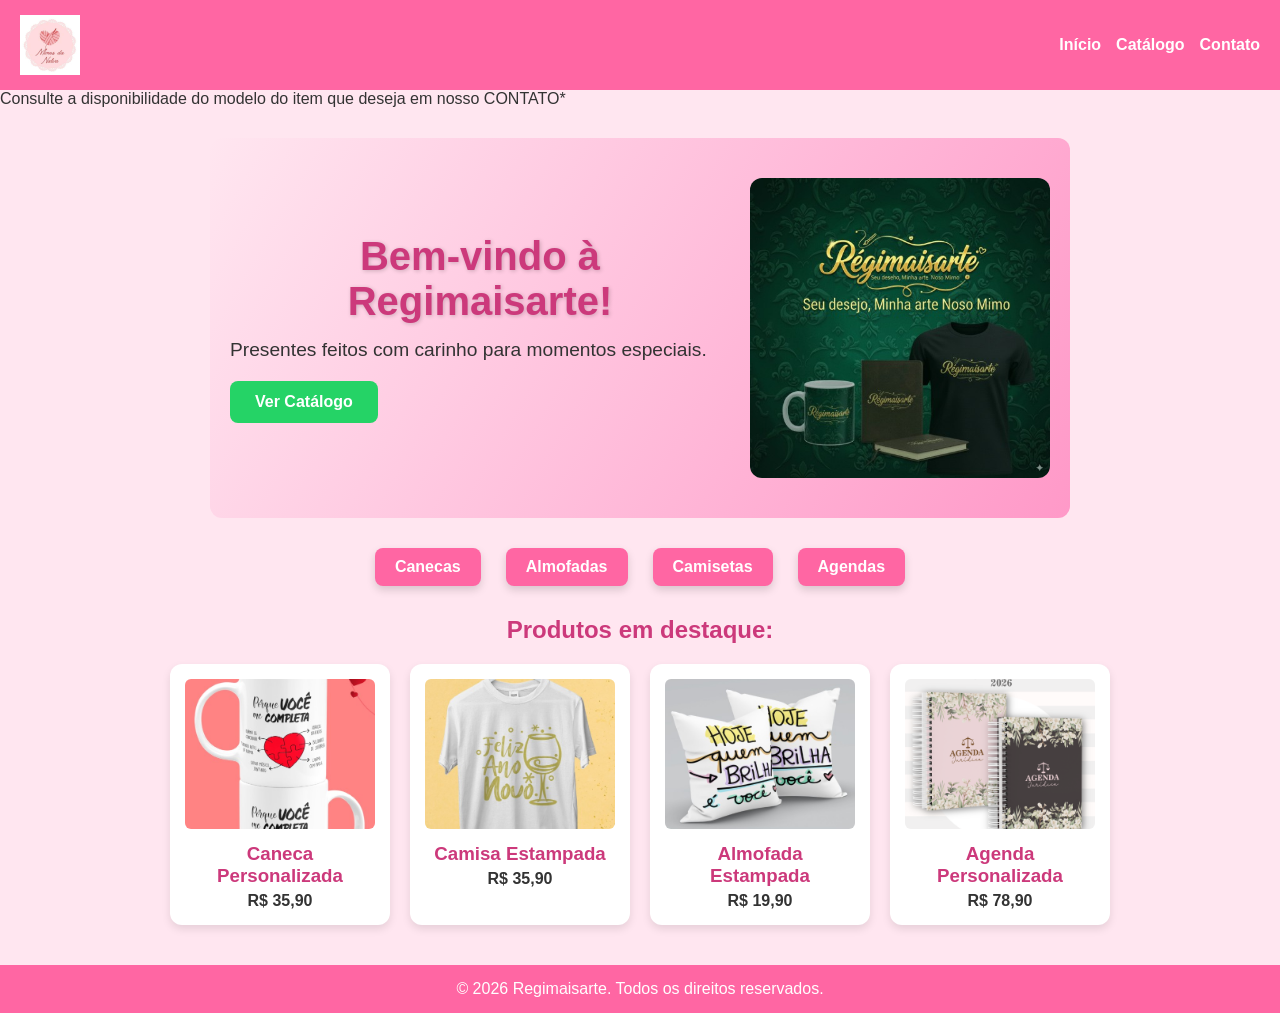
<file: index.html>
<!DOCTYPE html>
<html lang="pt-BR">
<head>
  <meta charset="UTF-8">
  <meta name="viewport" content="width=device-width, initial-scale=1.0">
  <title>Mimos Personalizados</title>
  <link rel="stylesheet" href="style.css">
</head>
<body>
  <header>
    <img src="img1/logo.jpg" alt="Logo Mimos Personalizados" class="logo">
    <nav>
      <ul class="menu">
        <li><a href="index.html">Início</a></li>
        <li><a href="catalogo.html">Catálogo </a></li>
        <li><a href="contato.html">Contato</a></li>
      </ul>
    </nav>
  </header>
<p>Consulte a disponibilidade do modelo do item que deseja em nosso CONTATO*</p>
  <!-- Banner Inicial -->
  <main class="banner-inicial">
    <div class="banner-content">
      <h1>Bem-vindo à Regimaisarte!</h1>
      <p>Presentes feitos com carinho para momentos especiais.</p>
      <a href="catalogo.html" class="botao-banner">Ver Catálogo</a>
    </div>
    <img src="img/banner.jpeg" alt="Banner de Mimos" class="banner-img">
  </main>

  <!-- Aba de Categorias Centralizada -->
  <div class="aba-categorias">
    <a href="caneca.html" class="categoria-destaque">Canecas</a>
    <a href="almofadas.html" class="categoria-destaque">Almofadas</a>
    <a href="camisetas.html" class="categoria-destaque">Camisetas</a>
    <a href="agenda.html" class="categoria-destaque">Agendas</a>
  </div>

  <!-- Produtos em Destaque -->
  <section class="destaques">
    <h2>Produtos em destaque:</h2>
    <div class="produtos">
      <div class="produto">
        <img src="img1/caneca31.jpg" alt="Caneca personalizada">
        <h3>Caneca Personalizada</h3>
        <p>R$ 35,90</p>
      </div>
      <div class="produto">
        <img src="img1/roupa1.jpg" alt="Camisa estampada">
        <h3>Camisa Estampada</h3>
        <p>R$ 35,90</p>
      </div>
      <div class="produto">
        <img src="img/almofada1.jpg" alt="Almofada Estampada">
        <h3>Almofada Estampada</h3>
        <p>R$ 19,90</p>
      </div>
       <div class="produto">
        <img src="img/agenda1.png" alt="Caneca personalizada">
        <h3>Agenda Personalizada</h3>
        <p>R$ 78,90</p>
      </div>
    </div>
  </section>

  <footer>
    <p>&copy; 2026 Regimaisarte. Todos os direitos reservados.</p>
  </footer>
</body>
</html>
</file>
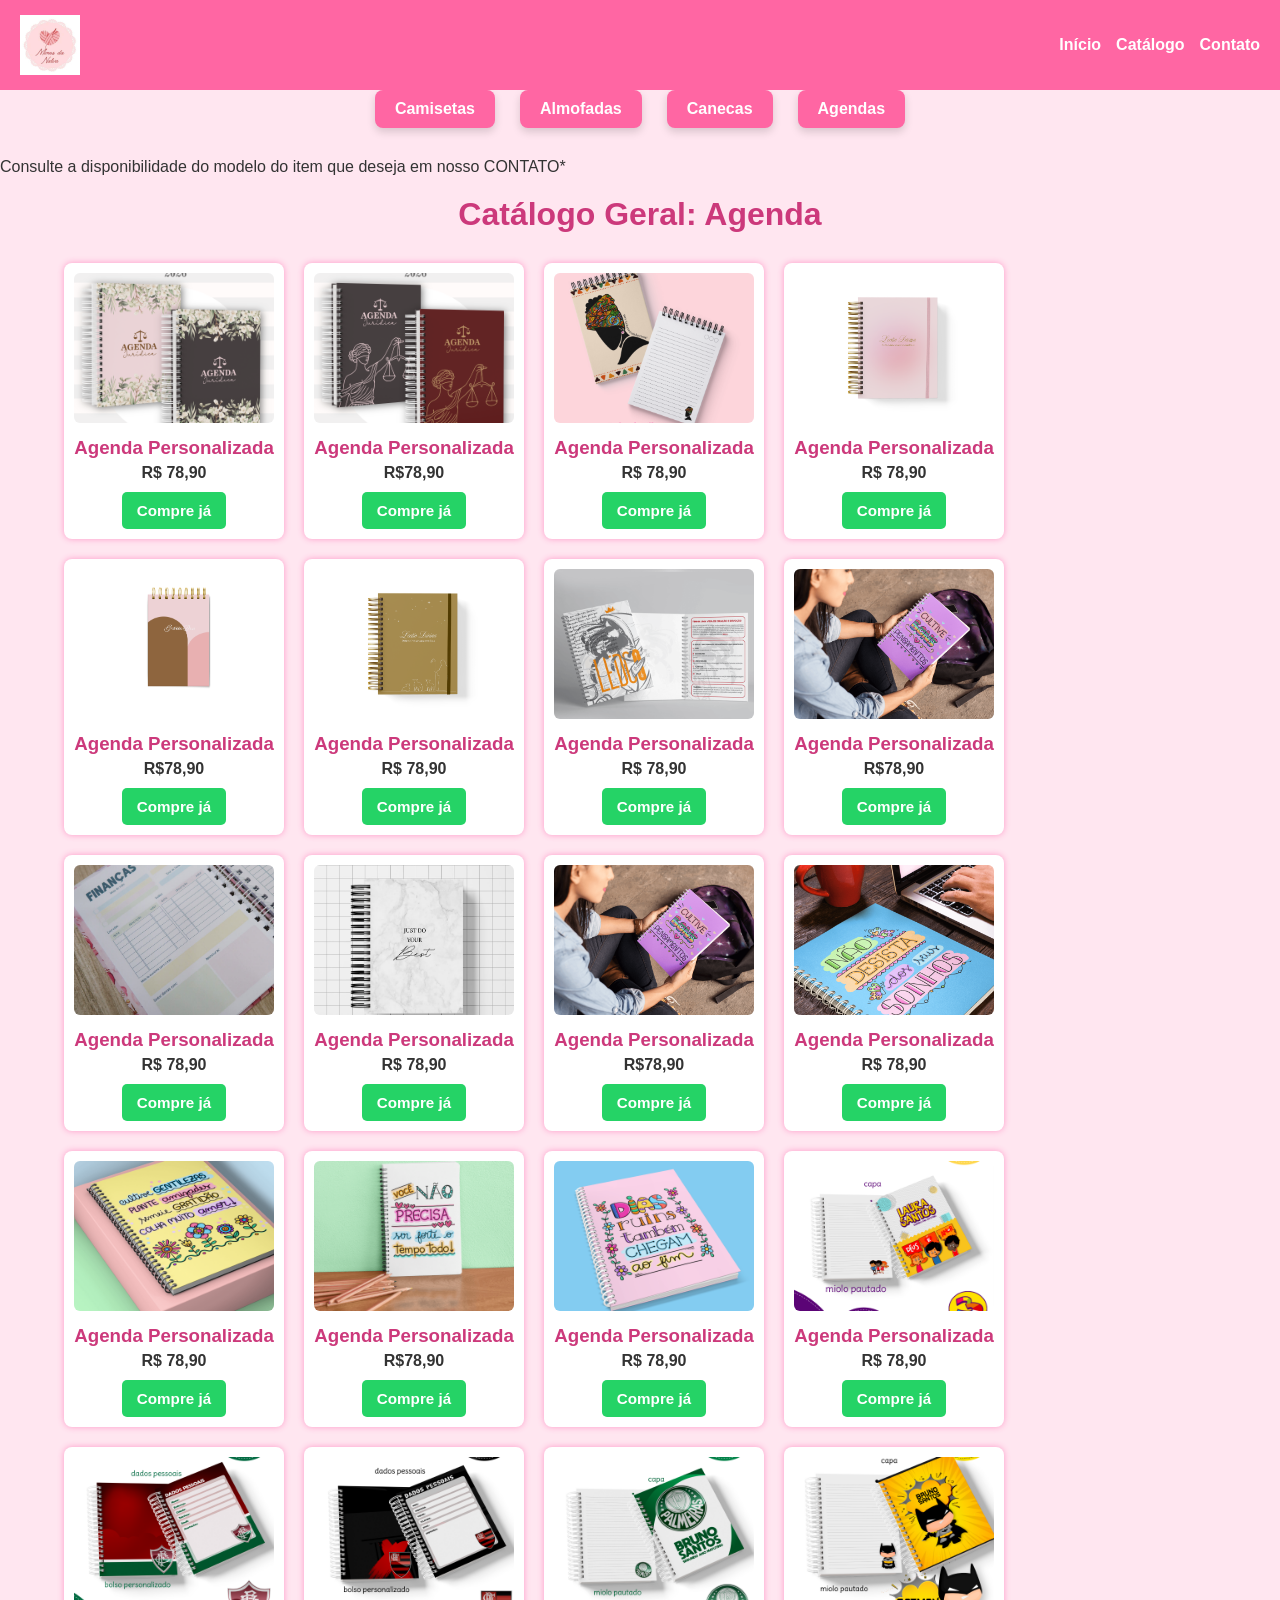
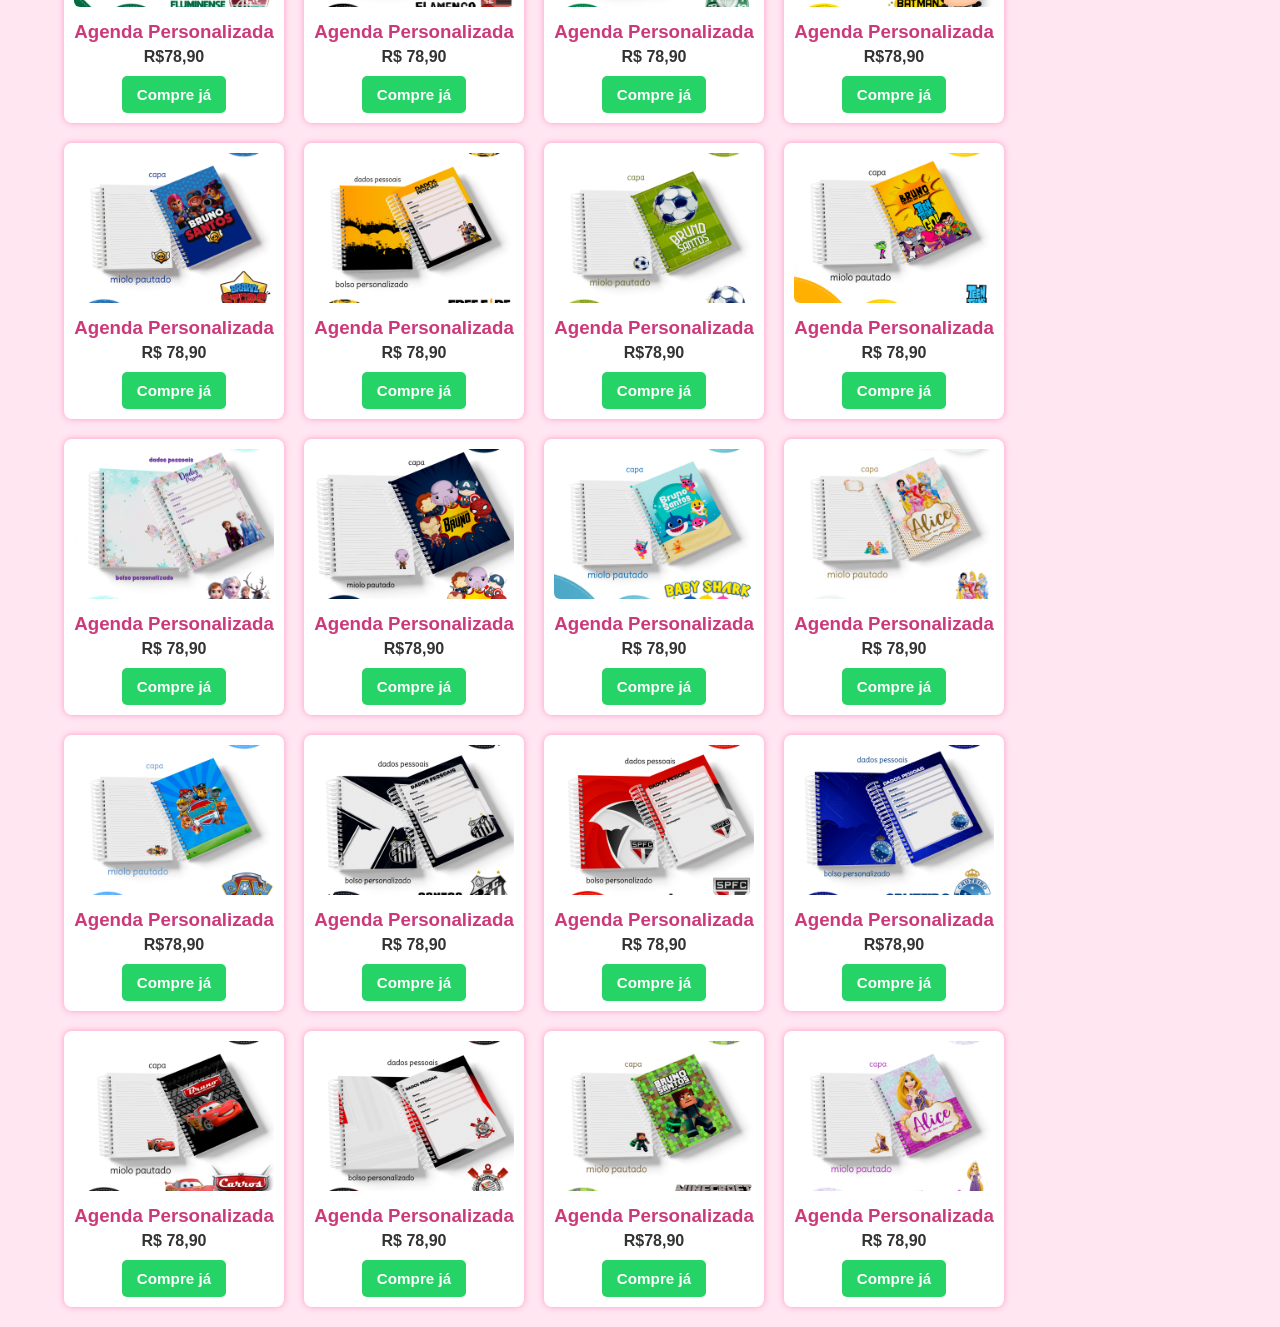
<file: agenda.html>
<!DOCTYPE html>
<html lang="pt-BR">
<head>
  <meta charset="UTF-8">
  <meta name="viewport" content="width=device-width, initial-scale=1.0">
  <title>Catálogo Geral | Mimos Personalizados</title>
  <link rel="stylesheet" href="style.css">
</head>
<body>
  <header>
    <img src="img1/logo.jpg" alt="Logo Mimos Personalizados" class="logo">
    <nav>
      <ul class="menu">
        <li><a href="index.html">Início</a></li>
        <li><a href="catalogo.html">Catálogo </a></li>
        <li><a href="contato.html">Contato</a></li>
      </ul>
    </nav>
  </header>
  <div class="aba-categorias">
  <a href="camisetas.html" class="categoria-destaque">Camisetas</a>
  <a href="almofadas.html" class="categoria-destaque">Almofadas</a>
  <a href="caneca.html" class="categoria-destaque">Canecas</a>
  <a href="agenda.html" class="categoria-destaque">Agendas</a>
</div>
<p>Consulte a disponibilidade do modelo do item que deseja em nosso CONTATO*</p>

  <main class="catalogo-container">
  <h1>Catálogo Geral:  Agenda</h1>
  <div class="produtos-categoria">
    <!-- Produto 1 -->
    <div class="produto-categoria">
      <img src="img/agenda1.png" alt="Agenda Personalizada">
      <h3>Agenda Personalizada</h3>
      <p>R$ 78,90</p>
      <a href="https://regimaisarte.lojaintegrada.com.br/agendas-personalizadas" class="botao-compre" target="_blank">Compre já</a>
    </div>

    <!-- Produto 2 -->
    <div class="produto-categoria">
      <img src="img/agenda2.png" alt="Agenda Personalizada">
      <h3>Agenda Personalizada</h3>
      <p>R$78,90</p>
      <a href="https://regimaisarte.lojaintegrada.com.br/agendas-personalizadas" class="botao-compre" target="_blank">Compre já</a>
    </div>

    <!-- Produto 3 -->
    <div class="produto-categoria">
      <img src="img/agenda3.png" alt="Agenda Personalizada">
      <h3>Agenda Personalizada</h3>
      <p>R$ 78,90</p>
      <a href="https://regimaisarte.lojaintegrada.com.br/agendas-personalizadas" class="botao-compre" target="_blank">Compre já</a>
    </div>
<!-- Produto 1 -->
    <div class="produto-categoria">
      <img src="img/agenda4.png" alt="Agenda Personalizada">
      <h3>Agenda Personalizada</h3>
      <p>R$ 78,90</p>
      <a href="https://regimaisarte.lojaintegrada.com.br/agendas-personalizadas" class="botao-compre" target="_blank">Compre já</a>
    </div>

    <!-- Produto 2 -->
    <div class="produto-categoria">
      <img src="img/agenda5.png" alt="Agenda Personalizada">
      <h3>Agenda Personalizada</h3>
      <p>R$78,90</p>
      <a href="https://regimaisarte.lojaintegrada.com.br/agendas-personalizadas" class="botao-compre" target="_blank">Compre já</a>
    </div>

    <!-- Produto 3 -->
    <div class="produto-categoria">
      <img src="img/agenda6.png" alt="Agenda Personalizada">
      <h3>Agenda Personalizada</h3>
      <p>R$ 78,90</p>
      <a href="https://regimaisarte.lojaintegrada.com.br/agendas-personalizadas" class="botao-compre" target="_blank">Compre já</a>
    </div><!-- Produto 1 -->
    <div class="produto-categoria">
      <img src="img/agenda7.png" alt="Agenda Personalizada">
      <h3>Agenda Personalizada</h3>
      <p>R$ 78,90</p>
      <a href="https://regimaisarte.lojaintegrada.com.br/agendas-personalizadas" class="botao-compre" target="_blank">Compre já</a>
    </div>

    <!-- Produto 2 -->
    <div class="produto-categoria">
      <img src="img/agenda8.png" alt="Agenda Personalizada">
      <h3>Agenda Personalizada</h3>
      <p>R$78,90</p>
      <a href="https://regimaisarte.lojaintegrada.com.br/agendas-personalizadas" class="botao-compre" target="_blank">Compre já</a>
    </div>

    <!-- Produto 3 -->
    <div class="produto-categoria">
      <img src="img/agenda9.jpg" alt="Agenda Personalizada">
      <h3>Agenda Personalizada</h3>
      <p>R$ 78,90</p>
      <a href="https://regimaisarte.lojaintegrada.com.br/agendas-personalizadas" class="botao-compre" target="_blank">Compre já</a>
    </div><!-- Produto 1 -->
    <div class="produto-categoria">
      <img src="img/agenda10.jpg" alt="Agenda Personalizada">
      <h3>Agenda Personalizada</h3>
      <p>R$ 78,90</p>
      <a href="https://regimaisarte.lojaintegrada.com.br/agendas-personalizadas" class="botao-compre" target="_blank">Compre já</a>
    </div>

    <!-- Produto 2 -->
    <div class="produto-categoria">
      <img src="img/agenda11.png" alt="Agenda Personalizada">
      <h3>Agenda Personalizada</h3>
      <p>R$78,90</p>
      <a href="https://regimaisarte.lojaintegrada.com.br/agendas-personalizadas" class="botao-compre" target="_blank">Compre já</a>
    </div>

    <!-- Produto 3 -->
    <div class="produto-categoria">
      <img src="img/agenda12.png" alt="Agenda Personalizada">
      <h3>Agenda Personalizada</h3>
      <p>R$ 78,90</p>
      <a href="https://regimaisarte.lojaintegrada.com.br/agendas-personalizadas" class="botao-compre" target="_blank">Compre já</a>
    </div><!-- Produto 1 -->
    <div class="produto-categoria">
      <img src="img/agenda13.png" alt="Agenda Personalizada">
      <h3>Agenda Personalizada</h3>
      <p>R$ 78,90</p>
      <a href="https://regimaisarte.lojaintegrada.com.br/agendas-personalizadas" class="botao-compre" target="_blank">Compre já</a>
    </div>

    <!-- Produto 2 -->
    <div class="produto-categoria">
      <img src="img/agenda14.png" alt="Agenda Personalizada">
      <h3>Agenda Personalizada</h3>
      <p>R$78,90</p>
      <a href="https://regimaisarte.lojaintegrada.com.br/agendas-personalizadas" class="botao-compre" target="_blank">Compre já</a>
    </div>

    <!-- Produto 3 -->
    <div class="produto-categoria">
      <img src="img/agenda15.png" alt="Agenda Personalizada">
      <h3>Agenda Personalizada</h3>
      <p>R$ 78,90</p>
      <a href="https://regimaisarte.lojaintegrada.com.br/agendas-personalizadas"class="botao-compre" target="_blank">Compre já</a>
    </div><!-- Produto 1 -->
    <div class="produto-categoria">
      <img src="img/agenda16.png" alt="Agenda Personalizada">
      <h3>Agenda Personalizada</h3>
      <p>R$ 78,90</p>
      <a href="https://regimaisarte.lojaintegrada.com.br/agendas-personalizadas" class="botao-compre" target="_blank">Compre já</a>
    </div>

    <!-- Produto 2 -->
    <div class="produto-categoria">
      <img src="img/agenda17.png" alt="Agenda Personalizada">
      <h3>Agenda Personalizada</h3>
      <p>R$78,90</p>
      <a href="https://regimaisarte.lojaintegrada.com.br/agendas-personalizadas" class="botao-compre" target="_blank">Compre já</a>
    </div>

    <!-- Produto 3 -->
    <div class="produto-categoria">
      <img src="img/agenda18.png" alt="Agenda Personalizada">
      <h3>Agenda Personalizada</h3>
      <p>R$ 78,90</p>
      <a href="https://regimaisarte.lojaintegrada.com.br/agendas-personalizadas" class="botao-compre" target="_blank">Compre já</a>
    </div><!-- Produto 1 -->
    <div class="produto-categoria">
      <img src="img/agenda19.png" alt="Agenda Personalizada">
      <h3>Agenda Personalizada</h3>
      <p>R$ 78,90</p>
      <a href="https://regimaisarte.lojaintegrada.com.br/agendas-personalizadas" class="botao-compre" target="_blank">Compre já</a>
    </div>

    <!-- Produto 2 -->
    <div class="produto-categoria">
      <img src="img/agenda20.png" alt="Agenda Personalizada">
      <h3>Agenda Personalizada</h3>
      <p>R$78,90</p>
      <a href="https://regimaisarte.lojaintegrada.com.br/agendas-personalizadas" class="botao-compre" target="_blank">Compre já</a>
    </div>

    <!-- Produto 3 -->
    <div class="produto-categoria">
      <img src="img/agenda21.png" alt="Agenda Personalizada">
      <h3>Agenda Personalizada</h3>
      <p>R$ 78,90</p>
      <a href="https://regimaisarte.lojaintegrada.com.br/agendas-personalizadas" class="botao-compre" target="_blank">Compre já</a>
    </div><!-- Produto 1 -->
    <div class="produto-categoria">
      <img src="img/agenda22.png" alt="Agenda Personalizada">
      <h3>Agenda Personalizada</h3>
      <p>R$ 78,90</p>
      <a href="https://regimaisarte.lojaintegrada.com.br/agendas-personalizadas" class="botao-compre" target="_blank">Compre já</a>
    </div>

    <!-- Produto 2 -->
    <div class="produto-categoria">
      <img src="img/agenda23.png" alt="Agenda Personalizada">
      <h3>Agenda Personalizada</h3>
      <p>R$78,90</p>
      <a href="https://regimaisarte.lojaintegrada.com.br/agendas-personalizadas" class="botao-compre" target="_blank">Compre já</a>
    </div>

    <!-- Produto 3 -->
    <div class="produto-categoria">
      <img src="img/agenda24.png" alt="Agenda Personalizada">
      <h3>Agenda Personalizada</h3>
      <p>R$ 78,90</p>
      <a href="https://regimaisarte.lojaintegrada.com.br/agendas-personalizadas" class="botao-compre" target="_blank">Compre já</a>
    </div><!-- Produto 1 -->
    <div class="produto-categoria">
      <img src="img/agenda25.png" alt="Agenda Personalizada">
      <h3>Agenda Personalizada</h3>
      <p>R$ 78,90</p>
      <a href="https://regimaisarte.lojaintegrada.com.br/agendas-personalizadas" class="botao-compre" target="_blank">Compre já</a>
    </div>

    <!-- Produto 2 -->
    <div class="produto-categoria">
      <img src="img/agenda26.png" alt="Agenda Personalizada">
      <h3>Agenda Personalizada</h3>
      <p>R$78,90</p>
      <a href="https://regimaisarte.lojaintegrada.com.br/agendas-personalizadas" class="botao-compre" target="_blank">Compre já</a>
    </div>

    <!-- Produto 3 -->
    <div class="produto-categoria">
      <img src="img/agenda27.png" alt="Agenda Personalizada">
      <h3>Agenda Personalizada</h3>
      <p>R$ 78,90</p>
      <a href="https://regimaisarte.lojaintegrada.com.br/agendas-personalizadas" class="botao-compre" target="_blank">Compre já</a>
    </div><!-- Produto 1 -->
    <div class="produto-categoria">
      <img src="img/agenda28.png" alt="Agenda Personalizada">
      <h3>Agenda Personalizada</h3>
      <p>R$ 78,90</p>
      <a href="https://regimaisarte.lojaintegrada.com.br/agendas-personalizadas" class="botao-compre" target="_blank">Compre já</a>
    </div>

    <!-- Produto 2 -->
    <div class="produto-categoria">
      <img src="img/agenda29.png" alt="Agenda Personalizada">
      <h3>Agenda Personalizada</h3>
      <p>R$78,90</p>
      <a href="https://regimaisarte.lojaintegrada.com.br/agendas-personalizadas" class="botao-compre" target="_blank">Compre já</a>
    </div>

    <!-- Produto 3 -->
    <div class="produto-categoria">
      <img src="img/agenda30.png" alt="Agenda Personalizada">
      <h3>Agenda Personalizada</h3>
      <p>R$ 78,90</p>
      <a href="https://regimaisarte.lojaintegrada.com.br/agendas-personalizadas" class="botao-compre" target="_blank">Compre já</a>
    </div><!-- Produto 1 -->
    <div class="produto-categoria">
      <img src="img/agenda31.png" alt="Agenda Personalizada">
      <h3>Agenda Personalizada</h3>
      <p>R$ 78,90</p>
      <a href="https://regimaisarte.lojaintegrada.com.br/agendas-personalizadas" class="botao-compre" target="_blank">Compre já</a>
    </div>

    <!-- Produto 2 -->
    <div class="produto-categoria">
      <img src="img/agenda32.png" alt="Agenda Personalizada">
      <h3>Agenda Personalizada</h3>
      <p>R$78,90</p>
      <a href="https://regimaisarte.lojaintegrada.com.br/agendas-personalizadas" class="botao-compre" target="_blank">Compre já</a>
    </div>

    <!-- Produto 3 -->
    <div class="produto-categoria">
      <img src="img/agenda33.png" alt="Agenda Personalizada">
      <h3>Agenda Personalizada</h3>
      <p>R$ 78,90</p>
      <a href="https://regimaisarte.lojaintegrada.com.br/agendas-personalizadas" class="botao-compre" target="_blank">Compre já</a>
    </div><!-- Produto 1 -->
    <div class="produto-categoria">
      <img src="img/agenda34.png" alt="Agenda Personalizada">
      <h3>Agenda Personalizada</h3>
      <p>R$ 78,90</p>
      <a href="https://regimaisarte.lojaintegrada.com.br/agendas-personalizadas" class="botao-compre" target="_blank">Compre já</a>
    </div>

    <!-- Produto 2 -->
    <div class="produto-categoria">
      <img src="img/agenda35.png" alt="Agenda Personalizada">
      <h3>Agenda Personalizada</h3>
      <p>R$78,90</p>
      <a href="https://regimaisarte.lojaintegrada.com.br/agendas-personalizadas" class="botao-compre" target="_blank">Compre já</a>
    </div>

    <!-- Produto 3 -->
    <div class="produto-categoria">
      <img src="img/agenda36.png" alt="Agenda Personalizada">
      <h3>Agenda Personalizada</h3>
      <p>R$ 78,90</p>
      <a href="https://regimaisarte.lojaintegrada.com.br/agendas-personalizadas" class="botao-compre" target="_blank">Compre já</a>
    </div>
   



    </div>
</main>
</file>
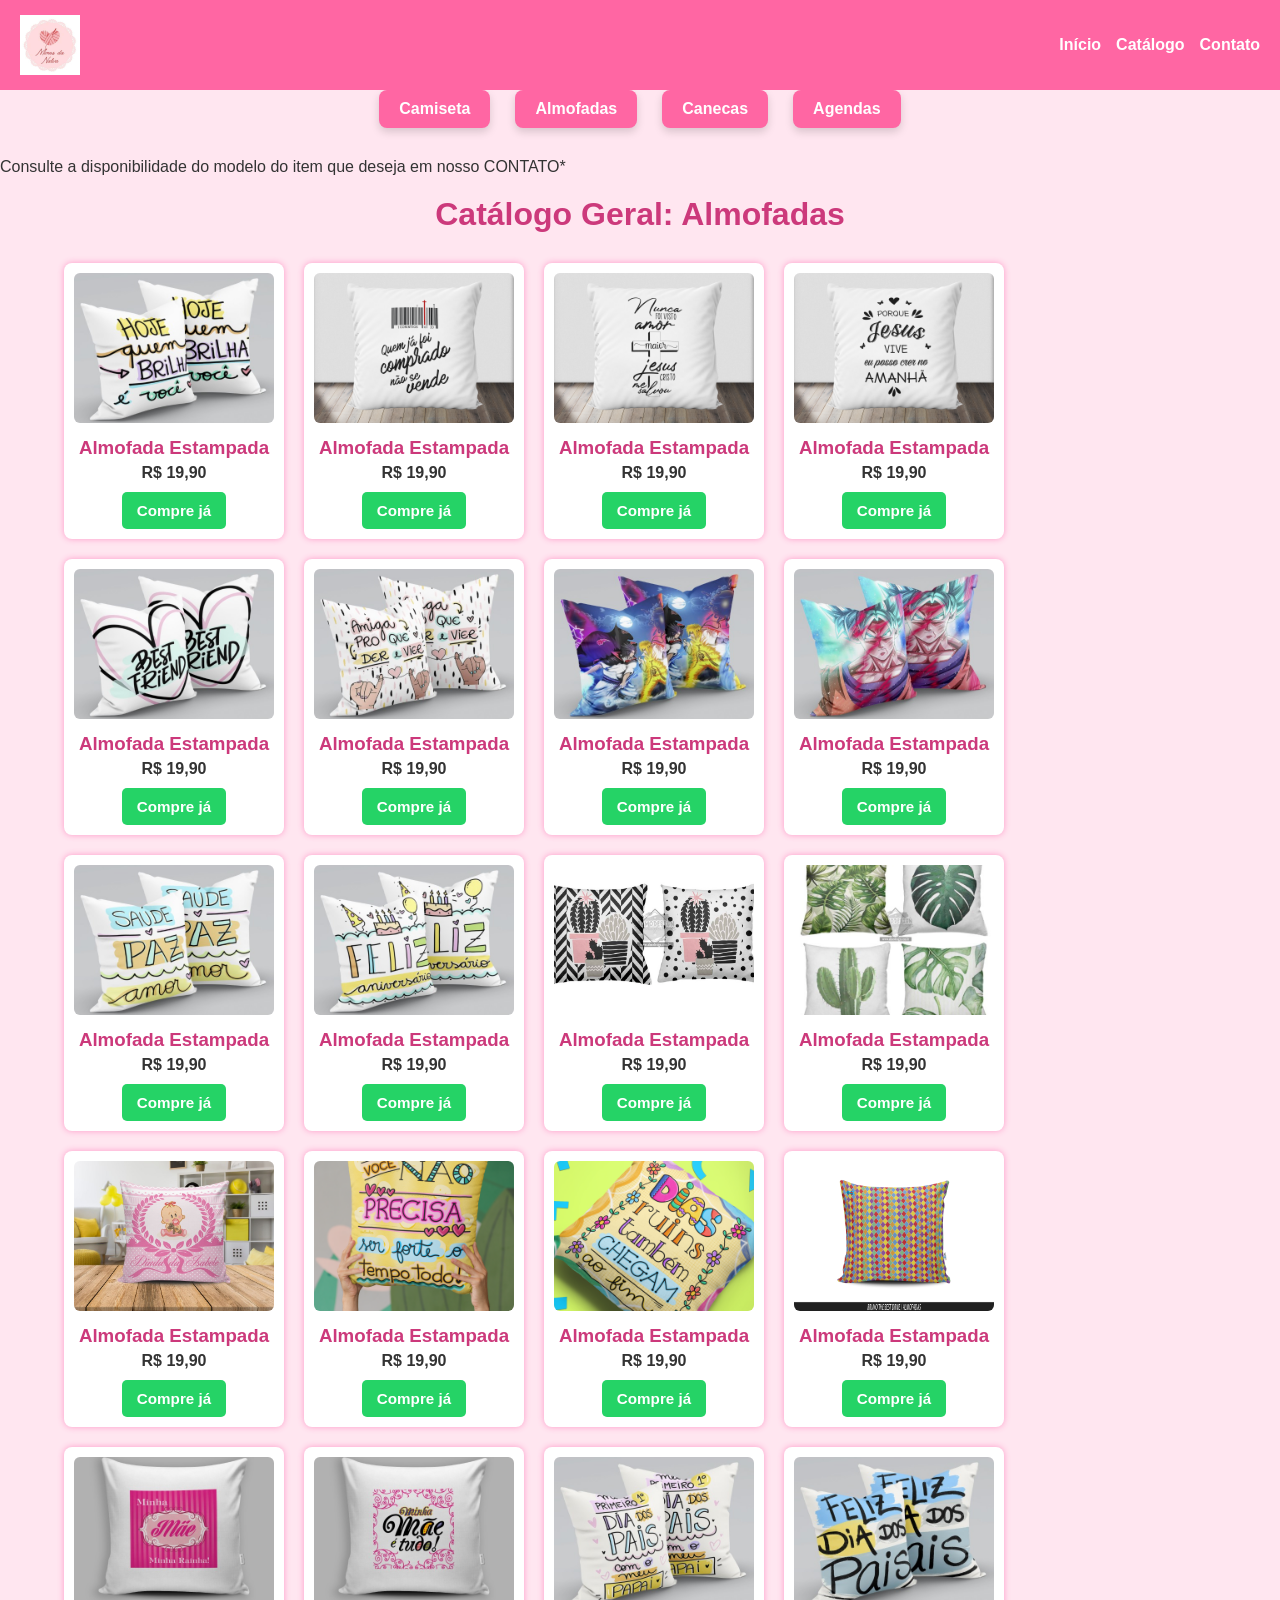
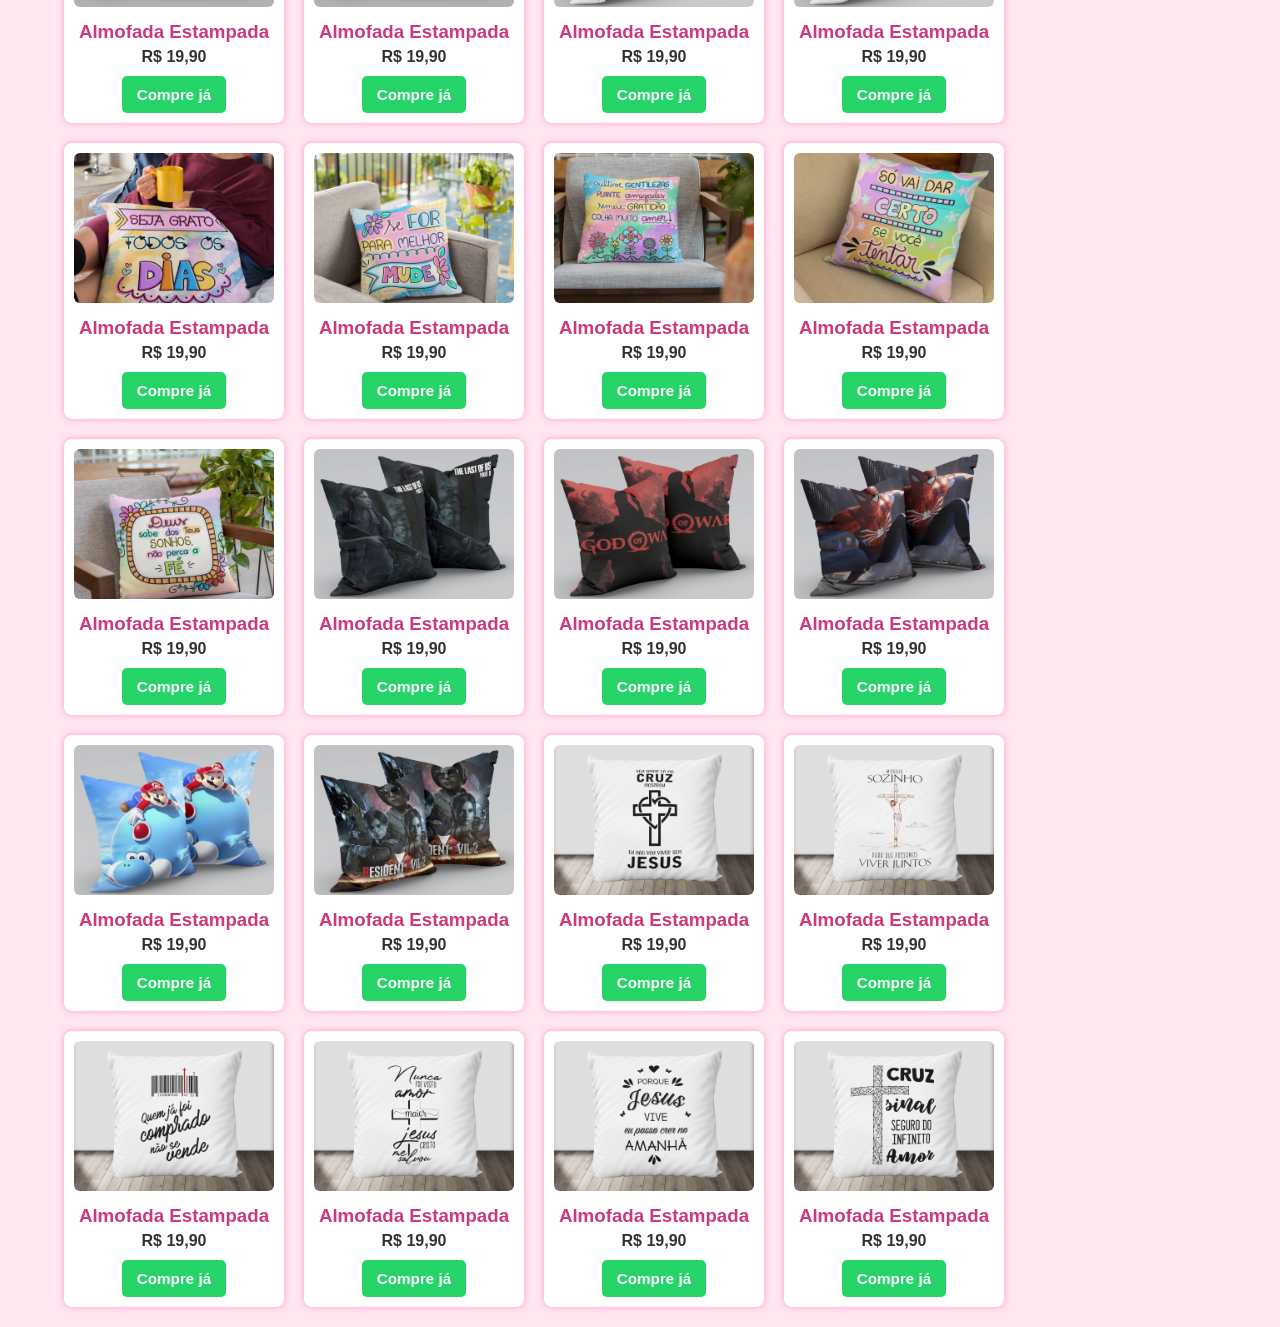
<file: almofadas.html>
<!DOCTYPE html>
<html lang="pt-BR">
<head>
  <meta charset="UTF-8">
  <meta name="viewport" content="width=device-width, initial-scale=1.0">
  <title>Catálogo Geral | Mimos Personalizados</title>
  <link rel="stylesheet" href="style.css">
</head>
<body>
  <header>
    <img src="img1/logo.jpg" alt="Logo Mimos Personalizados" class="logo">
    <nav>
      <ul class="menu">
        <li><a href="index.html">Início</a></li>
        <li><a href="catalogo.html">Catálogo </a></li>
        <li><a href="contato.html">Contato</a></li>
      </ul>
    </nav>
  </header>
  <div class="aba-categorias">
  <a href="camisetas.html" class="categoria-destaque">Camiseta</a>
  <a href="almofadas.html" class="categoria-destaque">Almofadas</a>
  <a href="caneca.html" class="categoria-destaque">Canecas</a>
  <a href="agenda.html" class="categoria-destaque">Agendas</a>
</div>
<p>Consulte a disponibilidade do modelo do item que deseja em nosso CONTATO*</p>

  <main class="catalogo-container">
  <h1>Catálogo Geral:  Almofadas</h1>
  <div class="produtos-categoria">
    <!-- Produto 1 -->
    <div class="produto-categoria">
      <img src="img/almofada1.jpg" alt="Almofada Estampada">
      <h3>Almofada Estampada</h3>
      <p>R$ 19,90</p>
      <a href="https://regimaisarte.lojaintegrada.com.br/almofadas-personalizadas" class="botao-compre" target="_blank">Compre já</a>
    </div>

    <!-- Produto 2 -->
    <div class="produto-categoria">
      <img src="img/almofada33.png" alt="Almofada Estampada">
      <h3>Almofada Estampada</h3>
      <p>R$ 19,90</p>
      <a href="https://regimaisarte.lojaintegrada.com.br/almofadas-personalizadas" class="botao-compre" target="_blank">Compre já</a>
    </div>

    <!-- Produto 3 -->
    <div class="produto-categoria">
      <img src="img/almofada34.png" alt="Almofada Estampada">
      <h3>Almofada Estampada</h3>
      <p>R$ 19,90</p>
      <a href="https://regimaisarte.lojaintegrada.com.br/almofadas-personalizadas" class="botao-compre" target="_blank">Compre já</a>
    </div>
   <!-- Produto 1 -->
    <div class="produto-categoria">
      <img src="img/almofada35.png" alt="Almofada Estampada">
      <h3>Almofada Estampada</h3>
      <p>R$ 19,90</p>
      <a href="https://regimaisarte.lojaintegrada.com.br/almofadas-personalizadas" class="botao-compre" target="_blank">Compre já</a>
    </div>

    <!-- Produto 2 -->
    <div class="produto-categoria">
      <img src="img/almofada5.jpg" alt="Almofada Estampada">
      <h3>Almofada Estampada</h3>
      <p>R$ 19,90</p>
      <a href="https://regimaisarte.lojaintegrada.com.br/almofadas-personalizadas" class="botao-compre" target="_blank">Compre já</a>
    </div>

    <!-- Produto 3 -->
    <div class="produto-categoria">
      <img src="img/almofada6.jpg" alt="Almofada Estampada">
      <h3>Almofada Estampada</h3>
      <p>R$ 19,90</p>
      <a href="https://regimaisarte.lojaintegrada.com.br/almofadas-personalizadas" class="botao-compre" target="_blank">Compre já</a>
    </div> <!-- Produto 1 -->
    <div class="produto-categoria">
      <img src="img/almofada7.jpg" alt="Almofada Estampada">
      <h3>Almofada Estampada</h3>
      <p>R$ 19,90</p>
      <a href="https://regimaisarte.lojaintegrada.com.br/almofadas-personalizadas" class="botao-compre" target="_blank">Compre já</a>
    </div>

    <!-- Produto 2 -->
    <div class="produto-categoria">
      <img src="img/almofada8.jpg" alt="Almofada Estampada">
      <h3>Almofada Estampada</h3>
      <p>R$ 19,90</p>
      <a href="https://regimaisarte.lojaintegrada.com.br/almofadas-personalizadas" class="botao-compre" target="_blank">Compre já</a>
    </div>

    <!-- Produto 3 -->
    <div class="produto-categoria">
      <img src="img/almofada9.jpg" alt="Almofada Estampada">
      <h3>Almofada Estampada</h3>
      <p>R$ 19,90</p>
      <a href="https://regimaisarte.lojaintegrada.com.br/almofadas-personalizadas" class="botao-compre" target="_blank">Compre já</a>
    </div> <!-- Produto 1 -->
    <div class="produto-categoria">
      <img src="img/almofada10.jpg" alt="Almofada Estampada">
      <h3>Almofada Estampada</h3>
      <p>R$ 19,90</p>
      <a href="https://regimaisarte.lojaintegrada.com.br/almofadas-personalizadas" class="botao-compre" target="_blank">Compre já</a>
    </div>

    <!-- Produto 2 -->
    <div class="produto-categoria">
      <img src="img/almofada11.jpg" alt="Almofada Estampada">
      <h3>Almofada Estampada</h3>
      <p>R$ 19,90</p>
      <a href="https://regimaisarte.lojaintegrada.com.br/almofadas-personalizadas" class="botao-compre" target="_blank">Compre já</a>
    </div>

    <!-- Produto 3 -->
    <div class="produto-categoria">
      <img src="img/almofada12.jpg" alt="Almofada Estampada">
      <h3>Almofada Estampada</h3>
      <p>R$ 19,90</p>
      <a href="https://regimaisarte.lojaintegrada.com.br/almofadas-personalizadas" class="botao-compre" target="_blank">Compre já</a>
    </div> <!-- Produto 1 -->
    <div class="produto-categoria">
      <img src="img/almofada13.jpg" alt="Almofada Estampada">
      <h3>Almofada Estampada</h3>
      <p>R$ 19,90</p>
      <a href="https://regimaisarte.lojaintegrada.com.br/almofadas-personalizadas" class="botao-compre" target="_blank">Compre já</a>
    </div>

    <!-- Produto 2 -->
    <div class="produto-categoria">
      <img src="img/almofada14.png" alt="Almofada Estampada">
      <h3>Almofada Estampada</h3>
      <p>R$ 19,90</p>
      <a href="https://regimaisarte.lojaintegrada.com.br/almofadas-personalizadas" class="botao-compre" target="_blank">Compre já</a>
    </div>

    <!-- Produto 3 -->
    <div class="produto-categoria">
      <img src="img/almofada15.png" alt="Almofada Estampada">
      <h3>Almofada Estampada</h3>
      <p>R$ 19,90</p>
      <a href="https://regimaisarte.lojaintegrada.com.br/almofadas-personalizadas" class="botao-compre" target="_blank">Compre já</a>
    </div> <!-- Produto 1 -->
    <div class="produto-categoria">
      <img src="img/almofada16.png" alt="Almofada Estampada">
      <h3>Almofada Estampada</h3>
      <p>R$ 19,90</p>
      <a href="https://regimaisarte.lojaintegrada.com.br/almofadas-personalizadas" class="botao-compre" target="_blank">Compre já</a>
    </div>

    <!-- Produto 2 -->
    <div class="produto-categoria">
      <img src="img/almofada17.jpg" alt="Almofada Estampada">
      <h3>Almofada Estampada</h3>
      <p>R$ 19,90</p>
      <a href="https://regimaisarte.lojaintegrada.com.br/almofadas-personalizadas" class="botao-compre" target="_blank">Compre já</a>
    </div>

    <!-- Produto 3 -->
    <div class="produto-categoria">
      <img src="img/almofada18.jpg" alt="Almofada Estampada">
      <h3>Almofada Estampada</h3>
      <p>R$ 19,90</p>
      <a href="https://regimaisarte.lojaintegrada.com.br/almofadas-personalizadas"class="botao-compre" target="_blank">Compre já</a>
    </div> <!-- Produto 1 -->
    <div class="produto-categoria">
      <img src="img/almofada19.jpg" alt="Almofada Estampada">
      <h3>Almofada Estampada</h3>
      <p>R$ 19,90</p>
      <a href="https://regimaisarte.lojaintegrada.com.br/almofadas-personalizadas" class="botao-compre" target="_blank">Compre já</a>
    </div>

    <!-- Produto 2 -->
    <div class="produto-categoria">
      <img src="img/almofada20.jpg" alt="Almofada Estampada">
      <h3>Almofada Estampada</h3>
      <p>R$ 19,90</p>
      <a href="https://regimaisarte.lojaintegrada.com.br/almofadas-personalizadas" class="botao-compre" target="_blank">Compre já</a>
    </div>

    <!-- Produto 3 -->
    <div class="produto-categoria">
      <img src="img/almofada21.png" alt="Almofada Estampada">
      <h3>Almofada Estampada</h3>
      <p>R$ 19,90</p>
      <a href="https://regimaisarte.lojaintegrada.com.br/almofadas-personalizadas" class="botao-compre" target="_blank">Compre já</a>
    </div> <!-- Produto 1 -->
    <div class="produto-categoria">
      <img src="img/almofada22.png" alt="Almofada Estampada">
      <h3>Almofada Estampada</h3>
      <p>R$ 19,90</p>
      <a href="https://regimaisarte.lojaintegrada.com.br/almofadas-personalizadas" class="botao-compre" target="_blank">Compre já</a>
    </div>

    <!-- Produto 2 -->
    <div class="produto-categoria">
      <img src="img/almofada23.png" alt="Almofada Estampada">
      <h3>Almofada Estampada</h3>
      <p>R$ 19,90</p>
      <a href="https://regimaisarte.lojaintegrada.com.br/almofadas-personalizadas" class="botao-compre" target="_blank">Compre já</a>
    </div>

    <!-- Produto 3 -->
    <div class="produto-categoria">
      <img src="img/almofada24.png" alt="Almofada Estampada">
      <h3>Almofada Estampada</h3>
      <p>R$ 19,90</p>
      <a href="https://regimaisarte.lojaintegrada.com.br/almofadas-personalizadas" class="botao-compre" target="_blank">Compre já</a>
    </div> <!-- Produto 1 -->
    <div class="produto-categoria">
      <img src="img/almofada25.png" alt="Almofada Estampada">
      <h3>Almofada Estampada</h3>
      <p>R$ 19,90</p>
      <a href="https://regimaisarte.lojaintegrada.com.br/almofadas-personalizadas" class="botao-compre" target="_blank">Compre já</a>
    </div>

    <!-- Produto 2 -->
    <div class="produto-categoria">
      <img src="img/almofada26.jpg" alt="Almofada Estampada">
      <h3>Almofada Estampada</h3>
      <p>R$ 19,90</p>
      <a href="https://regimaisarte.lojaintegrada.com.br/almofadas-personalizadas" class="botao-compre" target="_blank">Compre já</a>
    </div>

    <!-- Produto 3 -->
    <div class="produto-categoria">
      <img src="img/almofada27.jpg" alt="Almofada Estampada">
      <h3>Almofada Estampada</h3>
      <p>R$ 19,90</p>
      <a href="https://regimaisarte.lojaintegrada.com.br/almofadas-personalizadas" class="botao-compre" target="_blank">Compre já</a>
    </div> <!-- Produto 1 -->
    <div class="produto-categoria">
      <img src="img/almofada28.jpg" alt="Almofada Estampada">
      <h3>Almofada Estampada</h3>
      <p>R$ 19,90</p>
      <a href="https://regimaisarte.lojaintegrada.com.br/almofadas-personalizadas" class="botao-compre" target="_blank">Compre já</a>
    </div>

    <!-- Produto 2 -->
    <div class="produto-categoria">
      <img src="img/almofada29.jpg" alt="Almofada Estampada">
      <h3>Almofada Estampada</h3>
      <p>R$ 19,90</p>
      <a href="https://regimaisarte.lojaintegrada.com.br/almofadas-personalizadas"class="botao-compre" target="_blank">Compre já</a>
    </div>

    <!-- Produto 3 -->
    <div class="produto-categoria">
      <img src="img/almofada30.jpg" alt="Almofada Estampada">
      <h3>Almofada Estampada</h3>
      <p>R$ 19,90</p>
      <a href="https://regimaisarte.lojaintegrada.com.br/almofadas-personalizadas" class="botao-compre" target="_blank">Compre já</a>
    </div> <!-- Produto 1 -->
    <div class="produto-categoria">
      <img src="img/almofada31.png" alt="Almofada Estampada">
      <h3>Almofada Estampada</h3>
      <p>R$ 19,90</p>
      <a href="https://regimaisarte.lojaintegrada.com.br/almofadas-personalizadas" class="botao-compre" target="_blank">Compre já</a>
    </div>

    <!-- Produto 2 -->
    <div class="produto-categoria">
      <img src="img/almofada32.png" alt="Almofada Estampada">
      <h3>Almofada Estampada</h3>
      <p>R$ 19,90</p>
      <a href="https://regimaisarte.lojaintegrada.com.br/almofadas-personalizadas" class="botao-compre" target="_blank">Compre já</a>
    </div>

    <!-- Produto 3 -->
    <div class="produto-categoria">
      <img src="img/almofada33.png" alt="Almofada Estampada">
      <h3>Almofada Estampada</h3>
      <p>R$ 19,90</p>
      <a href="https://regimaisarte.lojaintegrada.com.br/almofadas-personalizadas" class="botao-compre" target="_blank">Compre já</a>
    </div> <!-- Produto 1 -->
    <div class="produto-categoria">
      <img src="img/almofada34.png" alt="Almofada Estampada">
      <h3>Almofada Estampada</h3>
      <p>R$ 19,90</p>
      <a href="https://regimaisarte.lojaintegrada.com.br/almofadas-personalizadas" class="botao-compre" target="_blank">Compre já</a>
    </div>

    <!-- Produto 2 -->
    <div class="produto-categoria">
      <img src="img/almofada35.png" alt="Almofada Estampada">
      <h3>Almofada Estampada</h3>
      <p>R$ 19,90</p>
      <a href="https://regimaisarte.lojaintegrada.com.br/almofadas-personalizadas" class="botao-compre" target="_blank">Compre já</a>
    </div>

    <!-- Produto 3 -->
    <div class="produto-categoria">
      <img src="img/almofada36.png" alt="Almofada Estampada">
      <h3>Almofada Estampada</h3>
      <p>R$ 19,90</p>
      <a href="https://regimaisarte.lojaintegrada.com.br/almofadas-personalizadas" class="botao-compre" target="_blank">Compre já</a>
    </div>
</file>
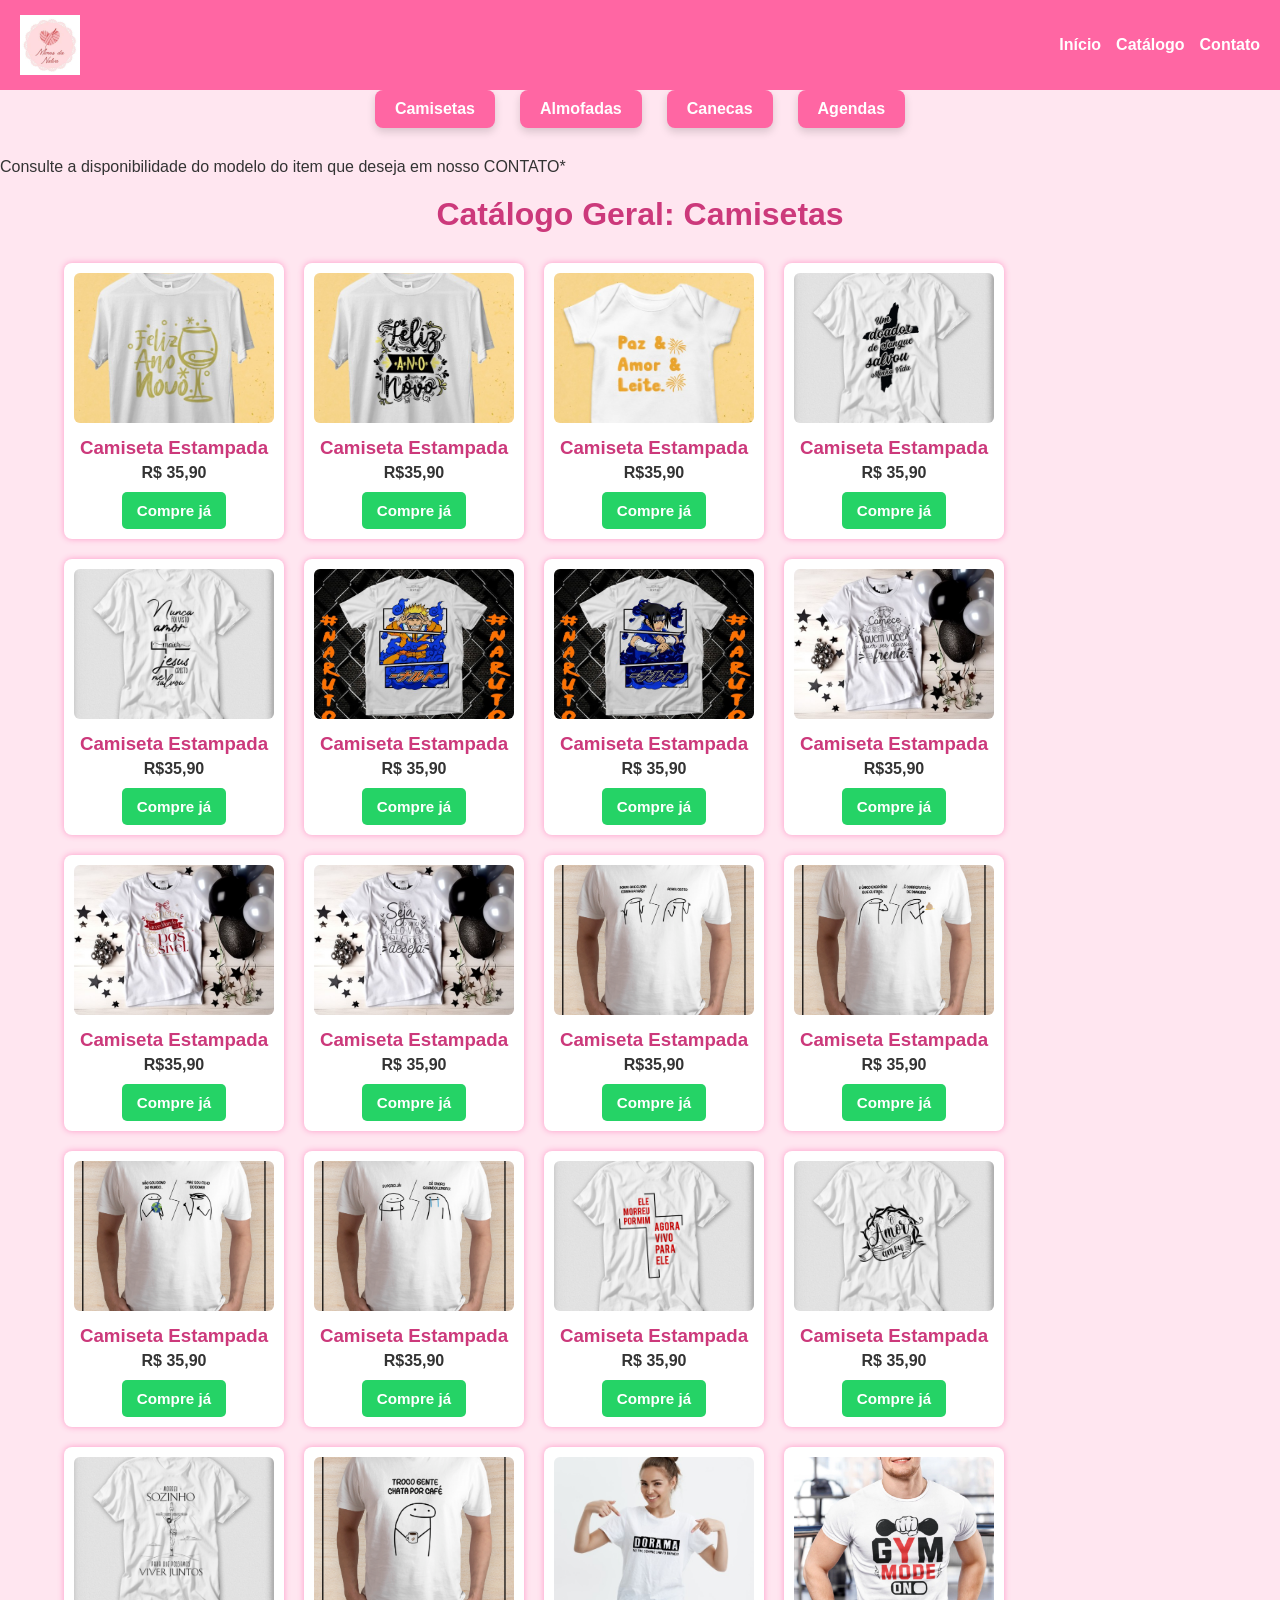
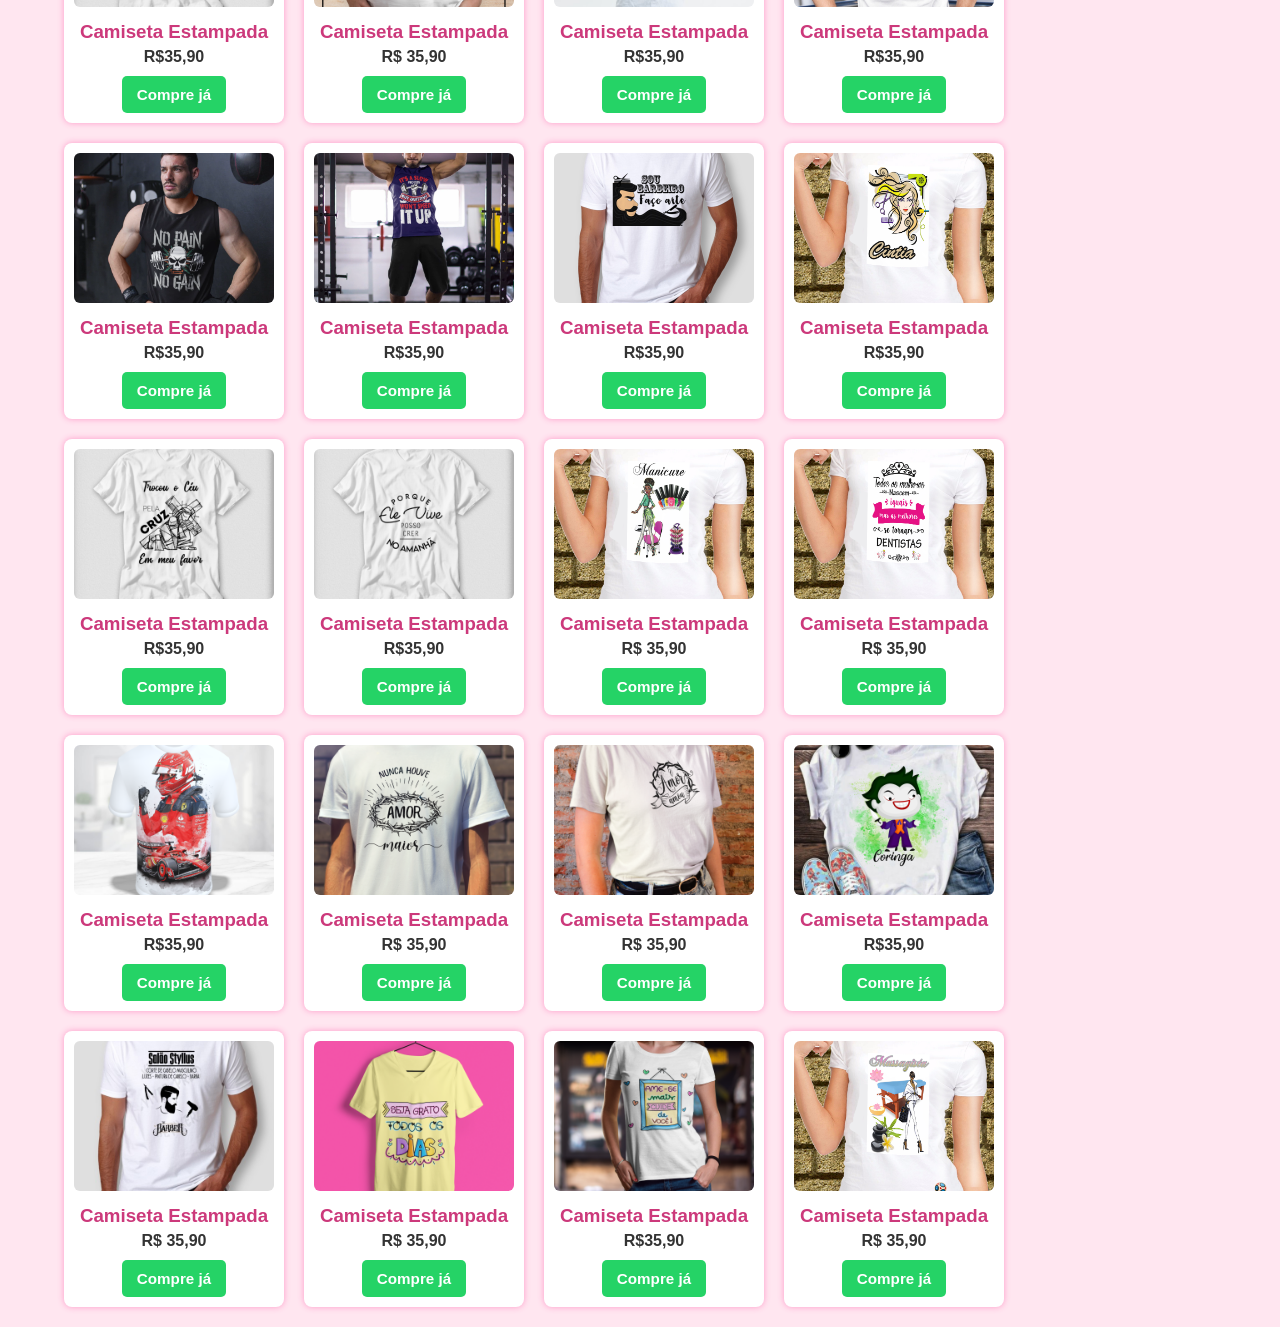
<file: camisetas.html>
<!DOCTYPE html>
<html lang="pt-BR">
<head>
  <meta charset="UTF-8">
  <meta name="viewport" content="width=device-width, initial-scale=1.0">
  <title>Catálogo Geral | Mimos Personalizados</title>
  <link rel="stylesheet" href="style.css">
</head>
<body>
  <header>
    <img src="img1/logo.jpg" alt="Logo Mimos Personalizados" class="logo">
    <nav>
      <ul class="menu">
        <li><a href="index.html">Início</a></li>
        <li><a href="catalogo.html">Catálogo </a></li>
        <li><a href="contato.html">Contato</a></li>
      </ul>
    </nav>
  </header>
  <div class="aba-categorias">
  <a href="camisetas.html" class="categoria-destaque">Camisetas</a>
  <a href="almofadas.html" class="categoria-destaque">Almofadas</a>
  <a href="caneca.html" class="categoria-destaque">Canecas</a>
  <a href="agenda.html" class="categoria-destaque">Agendas</a>
</div>
<p>Consulte a disponibilidade do modelo do item que deseja em nosso CONTATO*</p>

  <main class="catalogo-container">
  <h1>Catálogo Geral:  Camisetas</h1>
  <div class="produtos-categoria">
    <!-- Produto 1 -->
    <div class="produto-categoria">
      <img src="img1/roupa1.jpg" alt="Camiseta Estampada">
      <h3>Camiseta Estampada</h3>
      <p>R$ 35,90</p>
      <a href="https://regimaisarte.lojaintegrada.com.br/camisetas-personalizadas-2026-05-27-21-45-16" class="botao-compre" target="_blank">Compre já</a>
    </div>

    <!-- Produto 2 -->
    <div class="produto-categoria">
      <img src="img1/roupa2.jpg" alt="Camiseta Estampada">
      <h3>Camiseta Estampada</h3>
      <p>R$35,90</p>
      <a href="https://regimaisarte.lojaintegrada.com.br/camisetas-personalizadas-2026-05-27-21-45-16" class="botao-compre" target="_blank">Compre já</a>
    </div>

    <!-- Produto 3 -->
    <div class="produto-categoria">
      <img src="img1/roupa3.jpg" alt="Camiseta Estampada">
      <h3>Camiseta Estampada</h3>
      <p>R$35,90</p>
      <a href="https://regimaisarte.lojaintegrada.com.br/camisetas-personalizadas-2026-05-27-21-45-16" class="botao-compre" target="_blank">Compre já</a>
    </div>
    
    <!-- Produto 1 -->
    <div class="produto-categoria">
      <img src="img1/roupa4.png" alt="Camiseta Estampada">
      <h3>Camiseta Estampada</h3>
      <p>R$ 35,90</p>
      <a href="https://regimaisarte.lojaintegrada.com.br/camisetas-personalizadas-2026-05-27-21-45-16" class="botao-compre" target="_blank">Compre já</a>
    </div>

    <!-- Produto 2 -->
    <div class="produto-categoria">
      <img src="img1/roupa5.png" alt="Camiseta Estampada">
      <h3>Camiseta Estampada</h3>
      <p>R$35,90</p>
      <a href="https://regimaisarte.lojaintegrada.com.br/camisetas-personalizadas-2026-05-27-21-45-16" class="botao-compre" target="_blank">Compre já</a>
    </div>

    <!-- Produto 3 -->
    <div class="produto-categoria">
      <img src="img1/roupa6.jpg" alt="Camiseta Estampada">
      <h3>Camiseta Estampada</h3>
      <p>R$ 35,90</p>
      <a href="https://regimaisarte.lojaintegrada.com.br/camisetas-personalizadas-2026-05-27-21-45-16" class="botao-compre" target="_blank">Compre já</a>
    </div> <!-- Produto 1 -->
    <div class="produto-categoria">
      <img src="img1/roupa7.jpg" alt="Camiseta Estampada">
      <h3>Camiseta Estampada</h3>
      <p>R$ 35,90</p>
      <a href="https://regimaisarte.lojaintegrada.com.br/camisetas-personalizadas-2026-05-27-21-45-16" class="botao-compre" target="_blank">Compre já</a>
    </div>

    <!-- Produto 2 -->
    <div class="produto-categoria">
      <img src="img1/roupa8.jpg" alt="Camiseta Estampada">
      <h3>Camiseta Estampada</h3>
      <p>R$35,90</p>
      <a href="https://regimaisarte.lojaintegrada.com.br/camisetas-personalizadas-2026-05-27-21-45-16" class="botao-compre" target="_blank">Compre já</a>
    </div>

    <!-- Produto 3 -->
    <div class="produto-categoria">
      <img src="img1/roupa9.jpg" alt="Camiseta Estampada">
      <h3>Camiseta Estampada</h3>
      <p>R$35,90</p>
      <a href="https://regimaisarte.lojaintegrada.com.br/camisetas-personalizadas-2026-05-27-21-45-16" class="botao-compre" target="_blank">Compre já</a>
    </div> <!-- Produto 1 -->
    <div class="produto-categoria">
      <img src="img1/roupa10.jpg" alt="Camiseta Estampada">
      <h3>Camiseta Estampada</h3>
      <p>R$ 35,90</p>
      <a href="https://regimaisarte.lojaintegrada.com.br/camisetas-personalizadas-2026-05-27-21-45-16" class="botao-compre" target="_blank">Compre já</a>
    </div>

    <!-- Produto 2 -->
    <div class="produto-categoria">
      <img src="img1/roupa11.jpg" alt="Camiseta Estampada">
      <h3>Camiseta Estampada</h3>
      <p>R$35,90</p>
      <a href="https://regimaisarte.lojaintegrada.com.br/camisetas-personalizadas-2026-05-27-21-45-16" class="botao-compre" target="_blank">Compre já</a>
    </div>

    <!-- Produto 3 -->
    <div class="produto-categoria">
      <img src="img1/roupa12.jpg" alt="Camiseta Estampada">
      <h3>Camiseta Estampada</h3>
      <p>R$ 35,90</p>
      <a href="https://regimaisarte.lojaintegrada.com.br/camisetas-personalizadas-2026-05-27-21-45-16" class="botao-compre" target="_blank">Compre já</a>
    </div> <!-- Produto 1 -->
    <div class="produto-categoria">
      <img src="img1/roupa13.jpg" alt="Camiseta Estampada">
      <h3>Camiseta Estampada</h3>
      <p>R$ 35,90</p>
      <a href="https://regimaisarte.lojaintegrada.com.br/camisetas-personalizadas-2026-05-27-21-45-16" class="botao-compre" target="_blank">Compre já</a>
    </div>

    <!-- Produto 2 -->
    <div class="produto-categoria">
      <img src="img1/roupa14.jpg" alt="Camiseta Estampada">
      <h3>Camiseta Estampada</h3>
      <p>R$35,90</p>
      <a href="https://regimaisarte.lojaintegrada.com.br/camisetas-personalizadas-2026-05-27-21-45-16" class="botao-compre" target="_blank">Compre já</a>
    </div>

    <!-- Produto 3 -->
    <div class="produto-categoria">
      <img src="img1/roupa15.png" alt="Camiseta Estampada">
      <h3>Camiseta Estampada</h3>
      <p>R$ 35,90</p>
      <a href="https://regimaisarte.lojaintegrada.com.br/camisetas-personalizadas-2026-05-27-21-45-16" class="botao-compre" target="_blank">Compre já</a>
    </div> <!-- Produto 1 -->
    <div class="produto-categoria">
      <img src="img1/roupa16.png" alt="Camiseta Estampada">
      <h3>Camiseta Estampada</h3>
      <p>R$ 35,90</p>
      <a href="https://regimaisarte.lojaintegrada.com.br/camisetas-personalizadas-2026-05-27-21-45-16" class="botao-compre" target="_blank">Compre já</a>
    </div>

    <!-- Produto 2 -->
    <div class="produto-categoria">
      <img src="img1/roupa17.png" alt="Camiseta Estampada">
      <h3>Camiseta Estampada</h3>
      <p>R$35,90</p>
      <a href="https://regimaisarte.lojaintegrada.com.br/camisetas-personalizadas-2026-05-27-21-45-16" class="botao-compre" target="_blank">Compre já</a>
    </div>

    <!-- Produto 3 -->
    <div class="produto-categoria">
      <img src="img1/roupa18.jpg" alt="Camiseta Estampada">
      <h3>Camiseta Estampada</h3>
      <p>R$ 35,90</p>
      <a href="https://regimaisarte.lojaintegrada.com.br/camisetas-personalizadas-2026-05-27-21-45-16"class="botao-compre" target="_blank">Compre já</a>
    </div> <!-- Produto 1 -->
    <div class="produto-categoria">
      <img src="img1/roupa19.jpg" alt="Camiseta Estampada">
      <h3>Camiseta Estampada</h3>
      <p>R$35,90</p>
      <a href="https://regimaisarte.lojaintegrada.com.br/camisetas-personalizadas-2026-05-27-21-45-16" class="botao-compre" target="_blank">Compre já</a>
    </div>

    <!-- Produto 2 -->
    <div class="produto-categoria">
      <img src="img1/roupa20.png" alt="Camiseta Estampada">
      <h3>Camiseta Estampada</h3>
      <p>R$35,90</p>
      <a href="https://regimaisarte.lojaintegrada.com.br/camisetas-personalizadas-2026-05-27-21-45-16"class="botao-compre" target="_blank">Compre já</a>
    </div>

    <!-- Produto 3 -->
    <div class="produto-categoria">
      <img src="img1/roupa21.png" alt="Camiseta Estampada">
      <h3>Camiseta Estampada</h3>
      <p>R$35,90</p>
      <a href="https://regimaisarte.lojaintegrada.com.br/camisetas-personalizadas-2026-05-27-21-45-16" class="botao-compre" target="_blank">Compre já</a>
    </div> <!-- Produto 1 -->
    <div class="produto-categoria">
      <img src="img1/roupa22.png" alt="Camiseta Estampada">
      <h3>Camiseta Estampada</h3>
      <p>R$35,90</p>
      <a href="https://regimaisarte.lojaintegrada.com.br/camisetas-personalizadas-2026-05-27-21-45-16" class="botao-compre" target="_blank">Compre já</a>
    </div>

    <!-- Produto 2 -->
    <div class="produto-categoria">
      <img src="img1/roupa23.jpg" alt="Camiseta Estampada">
      <h3>Camiseta Estampada</h3>
      <p>R$35,90</p>
      <a href="https://regimaisarte.lojaintegrada.com.br/camisetas-personalizadas-2026-05-27-21-45-16" class="botao-compre" target="_blank">Compre já</a>
    </div>

    <!-- Produto 3 -->
    <div class="produto-categoria">
      <img src="img1/roupa24.jpg" alt="Camiseta Estampada">
      <h3>Camiseta Estampada</h3>
      <p>R$35,90</p>
      <a href="https://regimaisarte.lojaintegrada.com.br/camisetas-personalizadas-2026-05-27-21-45-16" class="botao-compre" target="_blank">Compre já</a>
    </div> <!-- Produto 1 -->
    <div class="produto-categoria">
      <img src="img1/roupa25.png" alt="Camiseta Estampada">
      <h3>Camiseta Estampada</h3>
      <p>R$35,90</p>
      <a href="https://regimaisarte.lojaintegrada.com.br/camisetas-personalizadas-2026-05-27-21-45-16" class="botao-compre" target="_blank">Compre já</a>
    </div>

    <!-- Produto 2 -->
    <div class="produto-categoria">
      <img src="img1/roupa26.png" alt="Camiseta Estampada">
      <h3>Camiseta Estampada</h3>
      <p>R$35,90</p>
      <a href="https://regimaisarte.lojaintegrada.com.br/camisetas-personalizadas-2026-05-27-21-45-16" class="botao-compre" target="_blank">Compre já</a>
    </div>

    <!-- Produto 3 -->
    <div class="produto-categoria">
      <img src="img1/roupa27.jpg" alt="Camiseta Estampada">
      <h3>Camiseta Estampada</h3>
      <p>R$ 35,90</p>
      <a href="https://regimaisarte.lojaintegrada.com.br/camisetas-personalizadas-2026-05-27-21-45-16" class="botao-compre" target="_blank">Compre já</a>
    </div> <!-- Produto 1 -->
    <div class="produto-categoria">
      <img src="img1/roupa28.jpg" alt="Camiseta Estampada">
      <h3>Camiseta Estampada</h3>
      <p>R$ 35,90</p>
      <a href="https://regimaisarte.lojaintegrada.com.br/camisetas-personalizadas-2026-05-27-21-45-16" class="botao-compre" target="_blank">Compre já</a>
    </div>

    <!-- Produto 2 -->
    <div class="produto-categoria">
      <img src="img1/roupa29.png" alt="Camiseta Estampada">
      <h3>Camiseta Estampada</h3>
      <p>R$35,90</p>
      <a href="https://regimaisarte.lojaintegrada.com.br/camisetas-personalizadas-2026-05-27-21-45-16" class="botao-compre" target="_blank">Compre já</a>
    </div>

    <!-- Produto 3 -->
    <div class="produto-categoria">
      <img src="img1/roupa30.png" alt="Camiseta Estampada">
      <h3>Camiseta Estampada</h3>
      <p>R$ 35,90</p>
      <a href="https://regimaisarte.lojaintegrada.com.br/camisetas-personalizadas-2026-05-27-21-45-16" class="botao-compre" target="_blank">Compre já</a>
    </div> <!-- Produto 1 -->
    <div class="produto-categoria">
      <img src="img1/roupa31.png" alt="Camiseta Estampada">
      <h3>Camiseta Estampada</h3>
      <p>R$ 35,90</p>
      <a href="https://regimaisarte.lojaintegrada.com.br/camisetas-personalizadas-2026-05-27-21-45-16" class="botao-compre" target="_blank">Compre já</a>
    </div>

    <!-- Produto 2 -->
    <div class="produto-categoria">
      <img src="img1/roupa32.png" alt="Camiseta Estampada">
      <h3>Camiseta Estampada</h3>
      <p>R$35,90</p>
      <a href="https://regimaisarte.lojaintegrada.com.br/camisetas-personalizadas-2026-05-27-21-45-16"class="botao-compre" target="_blank">Compre já</a>
    </div>

    <!-- Produto 3 -->
    <div class="produto-categoria">
      <img src="img1/roupa33.jpg" alt="Camiseta Estampada">
      <h3>Camiseta Estampada</h3>
      <p>R$ 35,90</p>
      <a href="https://regimaisarte.lojaintegrada.com.br/camisetas-personalizadas-2026-05-27-21-45-16" class="botao-compre" target="_blank">Compre já</a>
    </div> <!-- Produto 1 -->
    <div class="produto-categoria">
      <img src="img1/roupa34.png" alt="Camiseta Estampada">
      <h3>Camiseta Estampada</h3>
      <p>R$ 35,90</p>
      <a href="https://regimaisarte.lojaintegrada.com.br/camisetas-personalizadas-2026-05-27-21-45-16" class="botao-compre" target="_blank">Compre já</a>
    </div>

    <!-- Produto 2 -->
    <div class="produto-categoria">
      <img src="img1/roupa35.png" alt="Camiseta Estampada">
      <h3>Camiseta Estampada</h3>
      <p>R$35,90</p>
      <a href="https://regimaisarte.lojaintegrada.com.br/camisetas-personalizadas-2026-05-27-21-45-16" class="botao-compre" target="_blank">Compre já</a>
    </div>

    <!-- Produto 3 -->
    <div class="produto-categoria">
      <img src="img1/roupa36.jpg" alt="Camiseta Estampada">
      <h3>Camiseta Estampada</h3>
      <p>R$ 35,90</p>
      <a href="https://regimaisarte.lojaintegrada.com.br/camisetas-personalizadas-2026-05-27-21-45-16" class="botao-compre" target="_blank">Compre já</a>
    </div>
  </div>
</main>
</file>
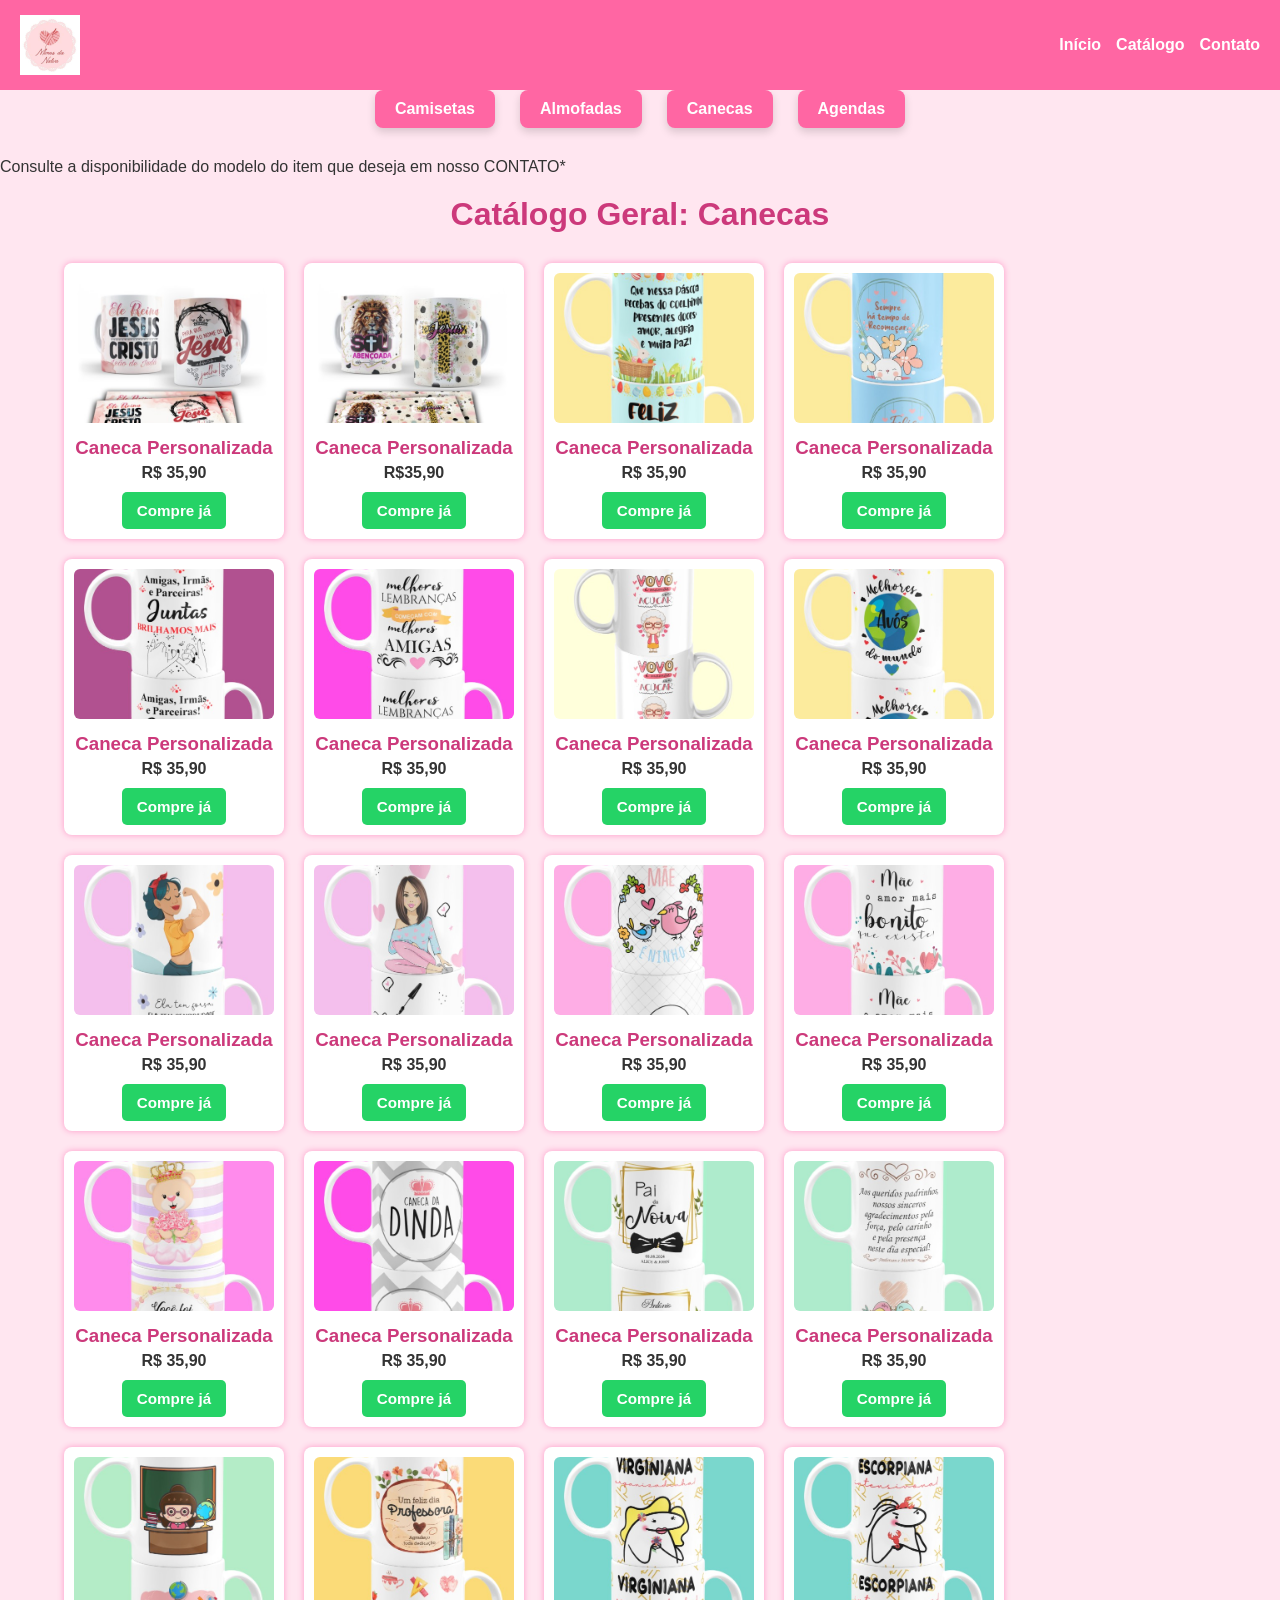
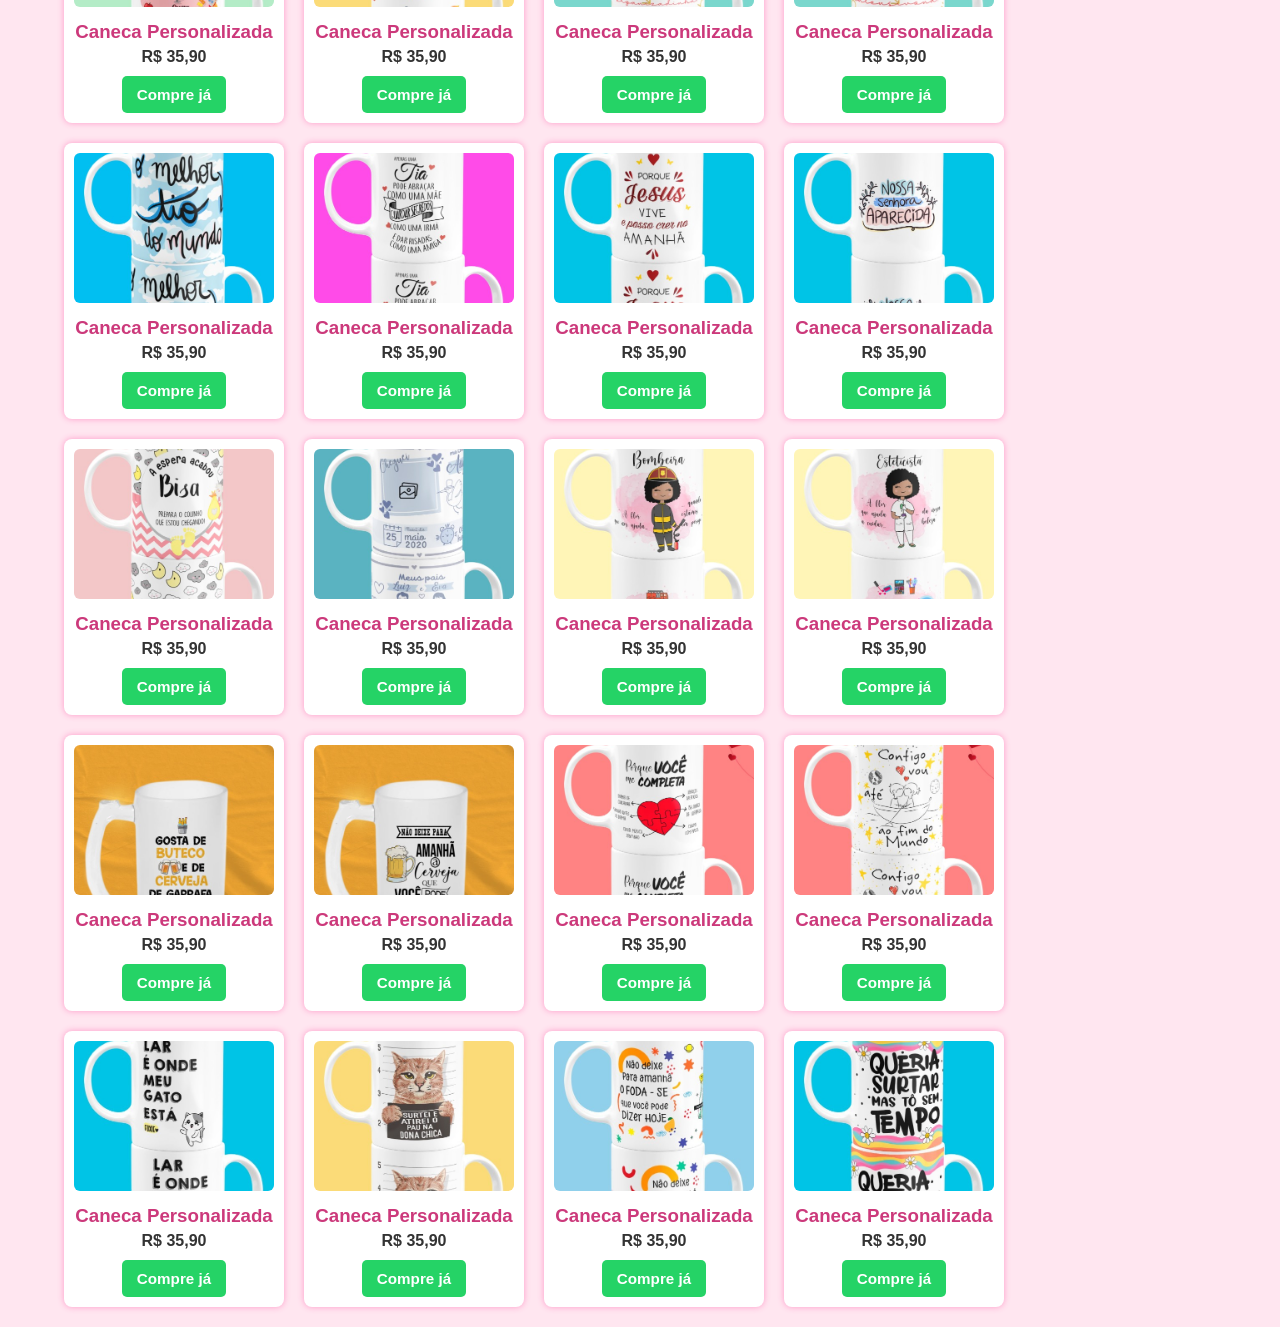
<file: caneca.html>
<!DOCTYPE html>
<html lang="pt-BR">
<head>
  <meta charset="UTF-8">
  <meta name="viewport" content="width=device-width, initial-scale=1.0">
  <title>Catálogo Geral | Mimos Personalizados</title>
  <link rel="stylesheet" href="style.css">
</head>
<body>
  <header>
    <img src="img1/logo.jpg" alt="Logo Mimos Personalizados" class="logo">
    <nav>
      <ul class="menu">
        <li><a href="index.html">Início</a></li>
        <li><a href="catalogo.html">Catálogo </a></li>
        <li><a href="contato.html">Contato</a></li>
      </ul>
    </nav>
  </header>
  <div class="aba-categorias">
  <a href="camisetas.html" class="categoria-destaque">Camisetas</a>
  <a href="almofadas.html" class="categoria-destaque">Almofadas</a>
  <a href="caneca.html" class="categoria-destaque">Canecas</a>
  <a href="agenda.html" class="categoria-destaque">Agendas</a>
</div>
<p>Consulte a disponibilidade do modelo do item que deseja em nosso CONTATO*</p>

  <main class="catalogo-container">
  <h1>Catálogo Geral:  Canecas</h1>
  <div class="produtos-categoria">
    <!-- Produto 1 -->
    <div class="produto-categoria">
      <img src="img/caneca1.jpg" alt="Caneca personalizada">
      <h3>Caneca Personalizada</h3>
      <p>R$ 35,90</p>
      <a href="https://regimaisarte.lojaintegrada.com.br/canecas-personalizadas" class="botao-compre" target="_blank">Compre já</a>
    </div>

    <!-- Produto 2 -->
    <div class="produto-categoria">
      <img src="img/caneca2.jpg" alt="Caneca divertida">
      <h3>Caneca Personalizada</h3>
      <p>R$35,90</p>
      <a href="https://regimaisarte.lojaintegrada.com.br/canecas-personalizadas" class="botao-compre" target="_blank">Compre já</a>
    </div>

    <!-- Produto 3 -->
    <div class="produto-categoria">
      <img src="img/caneca3.jpg" alt="Caneca fofa">
      <h3>Caneca Personalizada</h3>
      <p>R$ 35,90</p>
      <a href="https://regimaisarte.lojaintegrada.com.br/canecas-personalizadas" class="botao-compre" target="_blank">Compre já</a>
    </div>
    
    <div class="produto-categoria">
      <img src="img/caneca4.jpg" alt="Caneca personalizada">
      <h3>Caneca Personalizada</h3>
      <p>R$ 35,90</p>
      <a href="https://regimaisarte.lojaintegrada.com.br/canecas-personalizadas" class="botao-compre" target="_blank">Compre já</a>
    </div>

    <div class="produto-categoria">
      <img src="img/caneca5.jpg" alt="Caneca personalizada">
      <h3>Caneca Personalizada</h3>
      <p>R$ 35,90</p>
      <a href="https://regimaisarte.lojaintegrada.com.br/canecas-personalizadas" class="botao-compre" target="_blank">Compre já</a>
    </div>

    <div class="produto-categoria">
      <img src="img/caneca6.jpg" alt="Caneca personalizada">
      <h3>Caneca Personalizada</h3>
      <p>R$ 35,90</p>
      <a href="https://regimaisarte.lojaintegrada.com.br/canecas-personalizadas" class="botao-compre" target="_blank">Compre já</a>
    </div>

    <div class="produto-categoria">
      <img src="img/caneca7.jpg" alt="Caneca personalizada">
      <h3>Caneca Personalizada</h3>
      <p>R$ 35,90</p>
      <a href="https://regimaisarte.lojaintegrada.com.br/canecas-personalizadas" class="botao-compre" target="_blank">Compre já</a>
    </div>

    <div class="produto-categoria">
      <img src="img/caneca8.jpg" alt="Caneca personalizada">
      <h3>Caneca Personalizada</h3>
      <p>R$ 35,90</p>
      <a href="https://regimaisarte.lojaintegrada.com.br/canecas-personalizadas" class="botao-compre" target="_blank">Compre já</a>
    </div>


    <div class="produto-categoria">
      <img src="img/caneca9.jpg" alt="Caneca personalizada">
      <h3>Caneca Personalizada</h3>
      <p>R$ 35,90</p>
      <a href="https://regimaisarte.lojaintegrada.com.br/canecas-personalizadas" class="botao-compre" target="_blank">Compre já</a>
    </div>

    <div class="produto-categoria">
      <img src="img1/caneca10.jpg" alt="Caneca personalizada">
      <h3>Caneca Personalizada</h3>
      <p>R$ 35,90</p>
      <a href="https://regimaisarte.lojaintegrada.com.br/canecas-personalizadas" class="botao-compre" target="_blank">Compre já</a>
    </div>

    <div class="produto-categoria">
      <img src="img1/caneca11.jpg" alt="Caneca personalizada">
      <h3>Caneca Personalizada</h3>
      <p>R$ 35,90</p>
      <a href="https://regimaisarte.lojaintegrada.com.br/canecas-personalizadas" class="botao-compre" target="_blank">Compre já</a>
    </div>

    <div class="produto-categoria">
      <img src="img1/caneca12.jpg" alt="Caneca personalizada">
      <h3>Caneca Personalizada</h3>
      <p>R$ 35,90</p>
      <a href="https://regimaisarte.lojaintegrada.com.br/canecas-personalizadas" class="botao-compre" target="_blank">Compre já</a>
    </div>

    <div class="produto-categoria">
      <img src="img1/caneca13.jpg" alt="Caneca personalizada">
      <h3>Caneca Personalizada</h3>
      <p>R$ 35,90</p>
      <a href="https://regimaisarte.lojaintegrada.com.br/canecas-personalizadas" class="botao-compre" target="_blank">Compre já</a>
    </div>

    <div class="produto-categoria">
      <img src="img1/caneca14.jpg" alt="Caneca personalizada">
      <h3>Caneca Personalizada</h3>
      <p>R$ 35,90</p>
      <a href="https://regimaisarte.lojaintegrada.com.br/canecas-personalizadas" class="botao-compre" target="_blank">Compre já</a>
    </div>

    <div class="produto-categoria">
      <img src="img1/caneca15.jpg" alt="Caneca personalizada">
      <h3>Caneca Personalizada</h3>
      <p>R$ 35,90</p>
      <a href="https://regimaisarte.lojaintegrada.com.br/canecas-personalizadas" class="botao-compre" target="_blank">Compre já</a>
    </div>

    <div class="produto-categoria">
      <img src="img1/caneca16.jpg" alt="Caneca personalizada">
      <h3>Caneca Personalizada</h3>
      <p>R$ 35,90</p>
      <a href="https://regimaisarte.lojaintegrada.com.br/canecas-personalizadas" class="botao-compre" target="_blank">Compre já</a>
    </div>

    <div class="produto-categoria">
      <img src="img1/caneca17.jpg" alt="Caneca personalizada">
      <h3>Caneca Personalizada</h3>
      <p>R$ 35,90</p>
      <a href="https://regimaisarte.lojaintegrada.com.br/canecas-personalizadas" class="botao-compre" target="_blank">Compre já</a>
    </div>

    <div class="produto-categoria">
      <img src="img1/caneca18.jpg" alt="Caneca personalizada">
      <h3>Caneca Personalizada</h3>
      <p>R$ 35,90</p>
      <a href="https://regimaisarte.lojaintegrada.com.br/canecas-personalizadas" class="botao-compre" target="_blank">Compre já</a>
    </div>
        
        <div class="produto-categoria">
      <img src="img1/caneca19.jpg" alt="Caneca personalizada">
      <h3>Caneca Personalizada</h3>
      <p>R$ 35,90</p>
      <a href="https://regimaisarte.lojaintegrada.com.br/canecas-personalizadas" class="botao-compre" target="_blank">Compre já</a>
    </div>

    <div class="produto-categoria">
      <img src="img1/caneca20.jpg" alt="Caneca personalizada">
      <h3>Caneca Personalizada</h3>
      <p>R$ 35,90</p>
      <a href="https://regimaisarte.lojaintegrada.com.br/canecas-personalizadas" class="botao-compre" target="_blank">Compre já</a>
    </div>

    <div class="produto-categoria">
      <img src="img1/caneca21.jpg" alt="Caneca personalizada">
      <h3>Caneca Personalizada</h3>
      <p>R$ 35,90</p>
      <a href="https://regimaisarte.lojaintegrada.com.br/canecas-personalizadas" class="botao-compre" target="_blank">Compre já</a>
    </div>

      <div class="produto-categoria">
      <img src="img1/caneca22.jpg" alt="Caneca personalizada">
      <h3>Caneca Personalizada</h3>
      <p>R$ 35,90</p>
      <a href="https://regimaisarte.lojaintegrada.com.br/canecas-personalizadas" class="botao-compre" target="_blank">Compre já</a>
    </div>

    <div class="produto-categoria">
      <img src="img1/caneca23.jpg" alt="Caneca personalizada">
      <h3>Caneca Personalizada</h3>
      <p>R$ 35,90</p>
      <a href="https://regimaisarte.lojaintegrada.com.br/canecas-personalizadas" class="botao-compre" target="_blank">Compre já</a>
    </div>

    <div class="produto-categoria">
      <img src="img1/caneca24.jpg" alt="Caneca personalizada">
      <h3>Caneca Personalizada</h3>
      <p>R$ 35,90</p>
      <a href="https://regimaisarte.lojaintegrada.com.br/canecas-personalizadas" class="botao-compre" target="_blank">Compre já</a>
    </div>

      <div class="produto-categoria">
      <img src="img1/caneca25.jpg" alt="Caneca personalizada">
      <h3>Caneca Personalizada</h3>
      <p>R$ 35,90</p>
      <a href="https://regimaisarte.lojaintegrada.com.br/canecas-personalizadas" class="botao-compre" target="_blank">Compre já</a>
    </div>

    <div class="produto-categoria">
      <img src="img1/caneca26.jpg" alt="Caneca personalizada">
      <h3>Caneca Personalizada</h3>
      <p>R$ 35,90</p>
      <a href="https://regimaisarte.lojaintegrada.com.br/canecas-personalizadas" class="botao-compre" target="_blank">Compre já</a>
    </div>

    <div class="produto-categoria">
      <img src="img1/caneca27.jpg" alt="Caneca personalizada">
      <h3>Caneca Personalizada</h3>
      <p>R$ 35,90</p>
      <a href="https://regimaisarte.lojaintegrada.com.br/canecas-personalizadas" class="botao-compre" target="_blank">Compre já</a>
    </div>

      <div class="produto-categoria">
      <img src="img1/caneca28.jpg" alt="Caneca personalizada">
      <h3>Caneca Personalizada</h3>
      <p>R$ 35,90</p>
      <a href="https://regimaisarte.lojaintegrada.com.br/canecas-personalizadas" class="botao-compre" target="_blank">Compre já</a>
    </div>

    <div class="produto-categoria">
      <img src="img1/caneca29.jpg" alt="Caneca personalizada">
      <h3>Caneca Personalizada</h3>
      <p>R$ 35,90</p>
      <a href="https://regimaisarte.lojaintegrada.com.br/canecas-personalizadas" class="botao-compre" target="_blank">Compre já</a>
    </div>

    <div class="produto-categoria">
      <img src="img1/caneca30.jpg" alt="Caneca personalizada">
      <h3>Caneca Personalizada</h3>
      <p>R$ 35,90</p>
      <a href="https://regimaisarte.lojaintegrada.com.br/canecas-personalizadas" class="botao-compre" target="_blank">Compre já</a>
    </div>

      <div class="produto-categoria">
      <img src="img1/caneca31.jpg" alt="Caneca personalizada">
      <h3>Caneca Personalizada</h3>
      <p>R$ 35,90</p>
      <a href="https://regimaisarte.lojaintegrada.com.br/canecas-personalizadas" class="botao-compre" target="_blank">Compre já</a>
    </div>

    <div class="produto-categoria">
      <img src="img1/caneca32.jpg" alt="Caneca personalizada">
      <h3>Caneca Personalizada</h3>
      <p>R$ 35,90</p>
      <a href="https://regimaisarte.lojaintegrada.com.br/canecas-personalizadas" class="botao-compre" target="_blank">Compre já</a>
    </div>

    <div class="produto-categoria">
      <img src="img1/caneca33.jpg" alt="Caneca personalizada">
      <h3>Caneca Personalizada</h3>
      <p>R$ 35,90</p>
      <a href="https://regimaisarte.lojaintegrada.com.br/canecas-personalizadas" class="botao-compre" target="_blank">Compre já</a>
    </div>

      <div class="produto-categoria">
      <img src="img1/caneca34.jpg" alt="Caneca personalizada">
      <h3>Caneca Personalizada</h3>
      <p>R$ 35,90</p>
      <a href="https://regimaisarte.lojaintegrada.com.br/canecas-personalizadas" class="botao-compre" target="_blank">Compre já</a>
    </div>

    <div class="produto-categoria">
      <img src="img1/caneca35.jpg" alt="Caneca personalizada">
      <h3>Caneca Personalizada</h3>
      <p>R$ 35,90</p>
      <a href="https://regimaisarte.lojaintegrada.com.br/canecas-personalizadas" class="botao-compre" target="_blank">Compre já</a>
    </div>

    <div class="produto-categoria">
      <img src="img1/caneca36.jpg" alt="Caneca personalizada">
      <h3>Caneca Personalizada</h3>
      <p>R$ 35,90</p>
      <a href="https://regimaisarte.lojaintegrada.com.br/canecas-personalizadas" class="botao-compre" target="_blank">Compre já</a>
    </div>

    

    <!-- Adicione quantos produtos quiser -->
  </div>
</main>
</file>
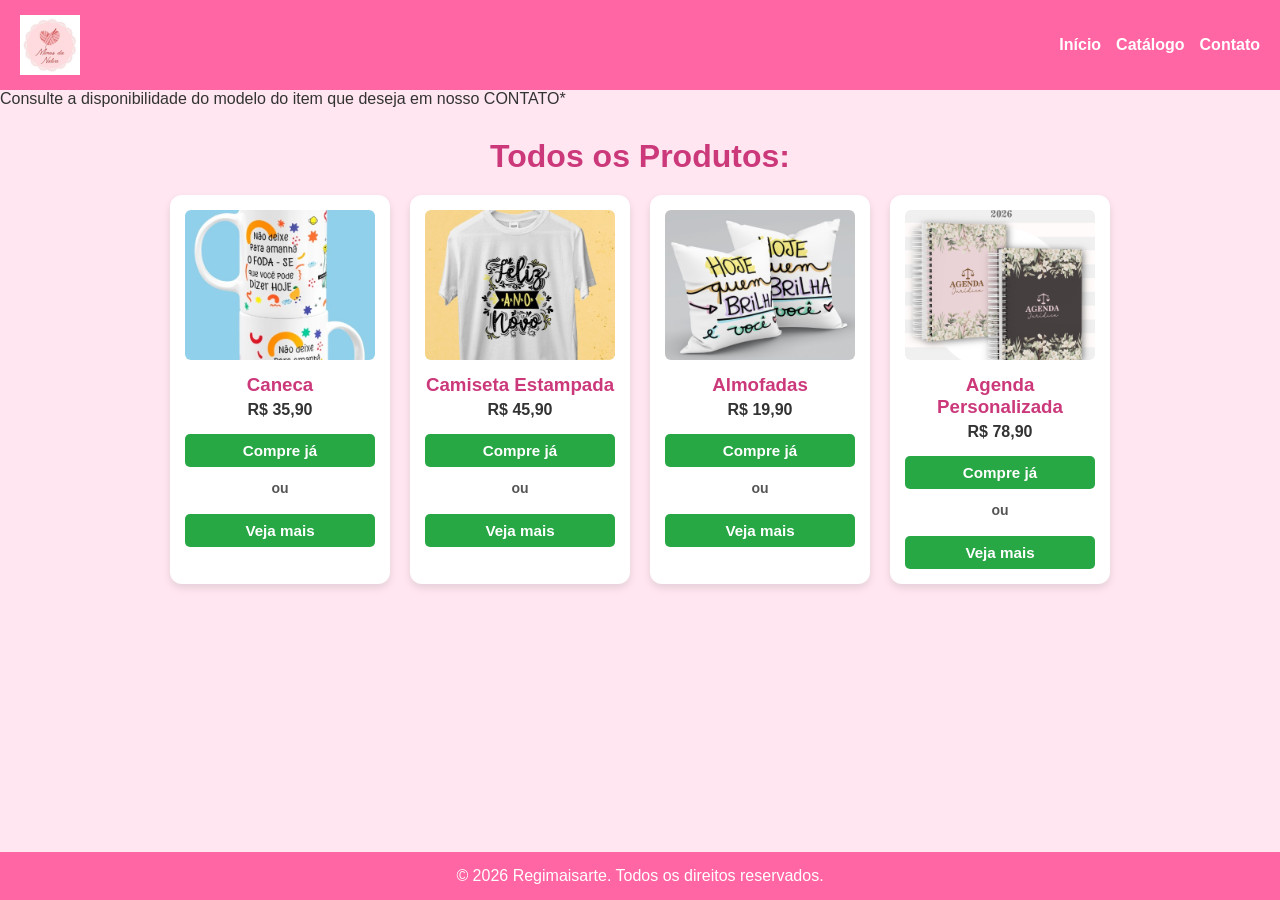
<file: catalogo.html>
<!DOCTYPE html>
<html lang="pt-BR">
<head>
  <meta charset="UTF-8">
  <meta name="viewport" content="width=device-width, initial-scale=1.0">
  <title>Produtos | Mimos Personalizados</title>
  <link rel="stylesheet" href="style.css">
</head>
<body>
  <header>
    <img src="img1/logo.jpg" alt="Logo Mimos Personalizados" class="logo">
    <nav>
      <ul class="menu">
        <li><a href="index.html">Início</a></li>
        <li><a href="catalogo.html">Catálogo </a></li>

        <li><a href="contato.html">Contato</a></li>
      </ul>
    </nav>
  </header>
<p>  Consulte a disponibilidade do modelo do item que deseja em nosso CONTATO*</p>
  <main class="produtos-container">
    <h1>Todos os Produtos:</h1>
    <div class="produtos">
      <!-- Produto 1 -->
     <div class="produto">
  <img src="img1/caneca35.jpg" alt="Caneca personalizada">
  <h3>Caneca </h3>
  <p>R$ 35,90</p>
  <div class="acoes-produto">
    <a
      href="https://regimaisarte.lojaintegrada.com.br/canecas-personalizadas"
      class="botao-compre"
      target="_blank"
    >Compre já</a>
    <div class="ou-texto">ou</div>
    <a
      href="caneca.html"
      class="botao-compre"
    >Veja mais</a>
  </div>
</div>

      <!-- Produto 2 -->
      <div class="produto">
  <img src="img1/roupa2.jpg" alt="Caneca personalizada">
  <h3>Camiseta Estampada</h3>
  <p>R$ 45,90</p>
  <div class="acoes-produto">
    <a
      href="https://regimaisarte.lojaintegrada.com.br/camisetas-personalizadas-2026-05-27-21-45-16"
      class="botao-compre"
      target="_blank"
    >Compre já</a>
    <div class="ou-texto">ou</div>
    <a
      href="camisetas.html"
      class="botao-compre"
    >Veja mais</a>
  </div>
</div>


      <!-- Produto 3 -->
      <div class="produto">
  <img src="img/almofada1.jpg" alt="Caneca personalizada">
  <h3>Almofadas</h3>
  <p>R$ 19,90</p>
  <div class="acoes-produto">
    <a
      href="https://regimaisarte.lojaintegrada.com.br/almofadas-personalizadas"
      class="botao-compre"
      target="_blank"
    >Compre já</a>
    <div class="ou-texto">ou</div>
    <a
      href="almofadas.html"
      class="botao-compre"
    >Veja mais</a>
  </div>
</div>


      <!-- Produto 4 -->
     
<div class="produto">
  <img src="img/agenda1.png" alt="Agenda Personalizada">
  <h3>Agenda Personalizada </h3>
  <p>R$ 78,90</p>
  <div class="acoes-produto">
    <a
      href="https://regimaisarte.lojaintegrada.com.br/agendas-personalizadas"
      class="botao-compre"
      target="_blank"
    >Compre já</a>
    <div class="ou-texto">ou</div>
    <a
      href="agenda.html"
      class="botao-compre"
    >Veja mais</a>
  </div>
  
  
</div>

      </div>
  </main>

  <footer>
    <p>&copy;  2026 Regimaisarte. Todos os direitos reservados.</p>
  </footer>
</body>
</html>
</file>
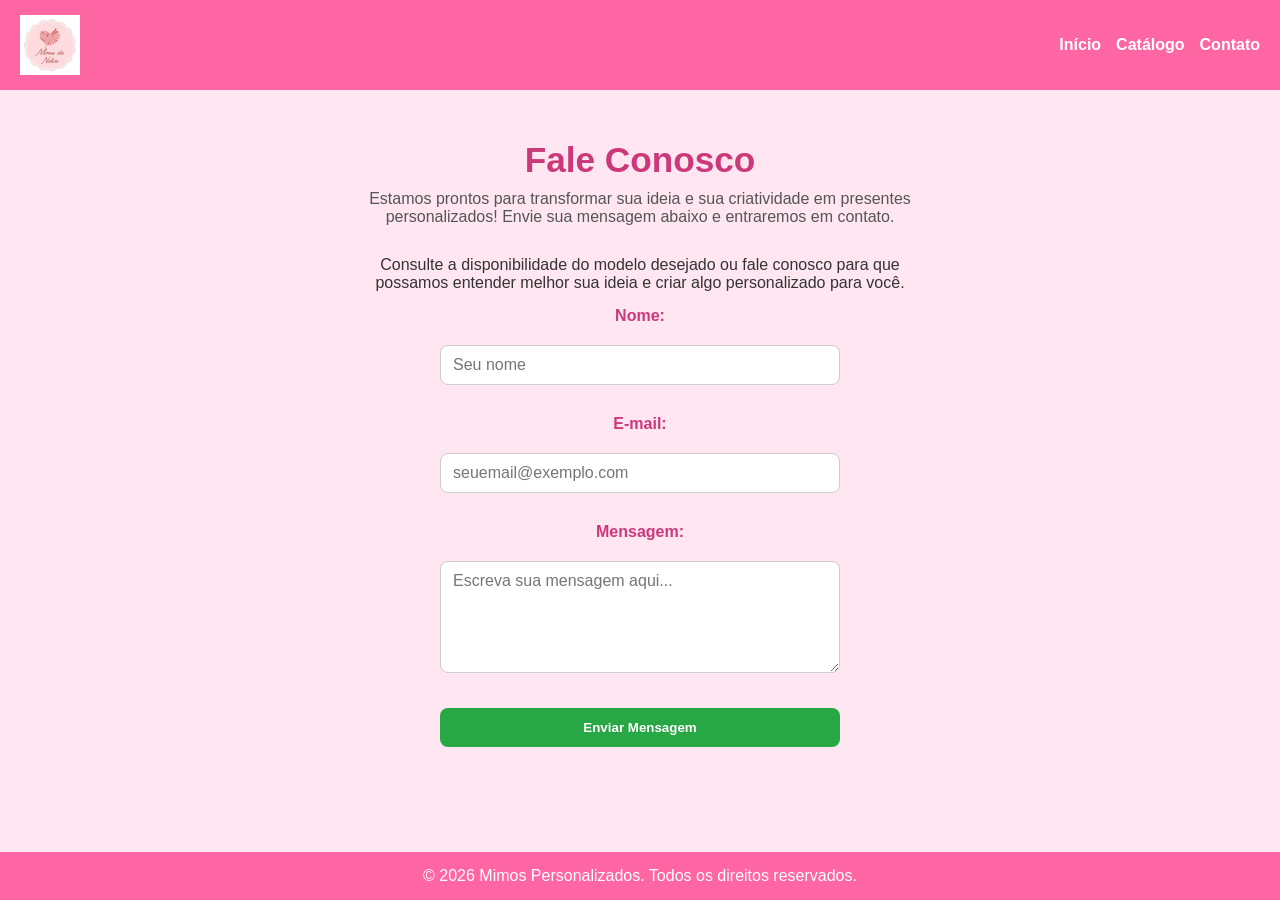
<file: contato.html>
<!DOCTYPE html>
<html lang="pt-BR">
<head>
  <meta charset="UTF-8" />
  <meta name="viewport" content="width=device-width, initial-scale=1" />
  <title>Contato | Mimos Personalizados</title>
  <link rel="stylesheet" href="style.css" />
</head>
<body>
  <header>
    <img src="img1/logo.jpg" alt="Logo Mimos Personalizados" class="logo" />
    <nav>
      <ul class="menu">
        <li><a href="index.html">Início</a></li>
        <li><a href="catalogo.html">Catálogo </a></li>
        <li><a href="contato.html">Contato</a></li>
      </ul>
    </nav>
  </header>

  <main class="contato-container">
    <h1>Fale Conosco</h1>
    <p class="descricao-contato">Estamos prontos para transformar sua ideia e sua criatividade em presentes personalizados! Envie sua mensagem abaixo e entraremos em contato. </p
       <p class="descricao-contato">Consulte a disponibilidade do modelo desejado ou fale conosco para que possamos entender melhor sua ideia e criar algo personalizado para você.
 </p

    <div class="form-card">
      <form id="form-contato" class="form-contato">
        <label for="nome">Nome:</label>
        <input type="text" id="nome" name="nome" placeholder="Seu nome" required />

        <label for="email">E-mail:</label>
        <input type="email" id="email" name="email" placeholder="seuemail@exemplo.com" required />

        <label for="mensagem">Mensagem:</label>
        <textarea id="mensagem" name="mensagem" rows="5" placeholder="Escreva sua mensagem aqui..." required></textarea>

        <button type="submit" class="botao-contato">Enviar Mensagem</button>
      </form>
    </div>
  </main>

  <footer>
    <p>&copy; 2026 Mimos Personalizados. Todos os direitos reservados.</p>
  </footer>

  <script>
    document.getElementById('form-contato').addEventListener('submit', function (e) {
      e.preventDefault();

      const nome = document.getElementById('nome').value.trim();
      const email = document.getElementById('email').value.trim();
      const mensagem = document.getElementById('mensagem').value.trim();

      const texto = `Olá! Meu nome é ${nome}, meu e-mail é ${email} e gostaria de falar sobre: ${mensagem}`;
      const numero = '5511997187161';

      const url = `https://wa.me/${numero}?text=${encodeURIComponent(texto)}`;
      window.open(url, '_blank');
    });
  </script>
</body>
</html>
</file>
<file: style.css>
/* RESET */
* {
  margin: 0;
  padding: 0;
  box-sizing: border-box;
}

body {
  font-family: Arial, sans-serif;
  background-color: #ffe6f0; /* rosa claro */
  color: #333;
  min-height: 100vh;
  display: flex;
  flex-direction: column;
}

/* HEADER */
header {
  background-color: #ff66a3; /* rosa forte */
  padding: 15px 20px;
  display: flex;
  justify-content: space-between;
  align-items: center;
}

.logo {
  width: 60px;
  height: auto;
}

.menu {
  list-style: none;
  display: flex;
  gap: 15px;
}

.menu a {
  color: white;
  text-decoration: none;
  font-weight: bold;
}

.menu a:hover {
  text-decoration: underline;
}

/* CONTEÚDO PRINCIPAL */
main {
  flex-grow: 1;
  max-width: 3500px;
  margin: 30px auto;
  padding: 0 20px;
}

/* PRODUTOS */
.produtos {
  display: flex;
  flex-wrap: wrap;
  gap: 20px;
  justify-content: center;
}

.produto {
  background-color: white;
  border-radius: 8px;
  box-shadow: 0 0 6px #ff99c8;
  width: 220px;
  padding: 10px;
  text-align: center;
}

.produto img {
  width: 100%;
  height: 150px;
  object-fit: cover;
  border-radius: 6px;
  margin-bottom: 10px;
}

.produto h3 {
  color: #cc397b;
  margin-bottom: 5px;
}

.produto p {
  font-weight: bold;
}

/* TÍTULOS */
h1, h2 {
  color: #cc397b;
  margin-bottom: 20px;
  text-align: center;
}

/* FORMULÁRIO CONTATO */
form {
  display: flex;
  flex-direction: column;
  gap: 15px;
  max-width: 400px;
  margin: 0 auto;
}

label {
  font-weight: bold;
  color: #cc397b;
}

input, textarea {
  padding: 8px;
  border: 1px solid #ccc;
  border-radius: 5px;
  font-family: inherit;
  font-size: 1rem;
}

button {
  background-color: #cc397b;
  color: white;
  border: none;
  padding: 12px;
  border-radius: 6px;
  font-weight: bold;
  cursor: pointer;
}

button:hover {
  background-color: #a72c60;
}

/* FOOTER */
footer {
  background-color: #ff66a3;
  color: white;
  text-align: center;
  padding: 15px 0;
  margin-top: 40px;
}

/* RESPONSIVIDADE */
@media (max-width: 600px) {
  .produtos {
    flex-direction: column;
    align-items: center;
  }

  .produto {
    width: 90%;
  }

  header {
    flex-direction: column;
    gap: 15px;
  }
}
.botao-compre {
  display: inline-block;
  margin-top: 10px;
  background-color: #25D366; /* Cor do WhatsApp */
  color: white;
  padding: 10px 15px;
  border-radius: 5px;
  text-decoration: none;
  font-weight: bold;
  font-size: 0.95rem;
  transition: background-color 0.3s ease;
}

.botao-compre:hover {
  background-color: #1ebe5d;
}
header {
  position: relative; /* necessário para o posicionamento absoluto */
  background-color: #ff66a3;
  padding: 15px 20px;
  display: flex;
  justify-content: space-between;
  align-items: center;
}
.acoes-produto {
  margin-top: 10px;
  text-align: center; /* centraliza os botões */
  font-size: 14px;
}

.ou-texto {
  margin: 5px 0;
  font-size: 14px;
  font-weight: bold;
  color: #555;
}

.botao-compre {
  display: inline-block;
  background-color: #28a745; /* verde original */
  color: #fff;
  text-decoration: none;
  padding: 8px 15px;
  border-radius: 5px;
  font-weight: bold;
  margin-top: 5px;
}

.botao-compre:hover {
  background-color: #218838; /* verde mais escuro ao passar o mouse */
}
.catalogo-container {
  width: 90%;
  max-width: 1500px; /* permite várias colunas */
  margin: 0 auto;
  padding: 20px 0;
}

.catalogo-container h1 {
  color: #cc397b;
  text-align: center;
  margin-bottom: 30px;
}

/* Flex responsivo para produtos */
.produtos-categoria {
  display: flex;
  flex-wrap: wrap; /* permite múltiplas linhas */
  gap: 20px; /* espaço entre produtos */
  justify-content: flex-start; /* os produtos ficam alinhados à esquerda, mas você pode usar center */
}

.produto-categoria {
  background-color: white;
  border-radius: 8px;
  box-shadow: 0 0 6px #ff99c8;
  width: 220px; /* largura fixa para várias colunas */
  padding: 10px;
  text-align: center;
}

.produto-categoria img {
  width: 100%;
  height: 150px;
  object-fit: cover;
  border-radius: 6px;
  margin-bottom: 10px;
}

.produto-categoria h3 {
  color: #cc397b;
  margin-bottom: 5px;
}

.produto-categoria p {
  font-weight: bold;
}

/* Botão Compre já */
.produto-categoria .botao-compre {
  display: inline-block;
  margin-top: 10px;
  background-color: #25D366; /* verde WhatsApp */
  color: white;
  padding: 10px 15px;
  border-radius: 5px;
  text-decoration: none;
  font-weight: bold;
  font-size: 0.95rem;
  transition: background-color 0.3s ease;
}

.produto-categoria .botao-compre:hover {
  background-color: #1ebe5d;
}

/* Responsividade */
@media (max-width: 1200px) {
  .produto-categoria {
    width: 180px; /* mais produtos por linha em telas menores */
  }
}

@media (max-width: 768px) {
  .produtos-categoria {
    justify-content: center; /* centraliza produtos em mobile */
  }

  .produto-categoria {
    width: 90%; /* ocupa a maior parte da tela no celular */
  }
}
.catalogo-container {
  width: 90%;
  max-width: 1500px; /* permite várias colunas */
  margin: 0 auto;
  padding: 20px 0;
}

.catalogo-container h1 {
  color: #cc397b;
  text-align: center;
  margin-bottom: 30px;
}

/* Flex responsivo para produtos */
.produtos-categoria {
  display: flex;
  flex-wrap: wrap; /* permite múltiplas linhas */
  gap: 20px; /* espaço entre produtos */
  justify-content: flex-start; /* os produtos ficam alinhados à esquerda, mas você pode usar center */
}

.produto-categoria {
  background-color: white;
  border-radius: 8px;
  box-shadow: 0 0 6px #ff99c8;
  width: 220px; /* largura fixa para várias colunas */
  padding: 10px;
  text-align: center;
}

.produto-categoria img {
  width: 100%;
  height: 150px;
  object-fit: cover;
  border-radius: 6px;
  margin-bottom: 10px;
}

.produto-categoria h3 {
  color: #cc397b;
  margin-bottom: 5px;
}

.produto-categoria p {
  font-weight: bold;
}

/* Botão Compre já */
.produto-categoria .botao-compre {
  display: inline-block;
  margin-top: 10px;
  background-color: #25D366; /* verde WhatsApp */
  color: white;
  padding: 10px 15px;
  border-radius: 5px;
  text-decoration: none;
  font-weight: bold;
  font-size: 0.95rem;
  transition: background-color 0.3s ease;
}

.produto-categoria .botao-compre:hover {
  background-color: #1ebe5d;
}

/* Responsividade */
@media (max-width: 1200px) {
  .produto-categoria {
    width: 180px; /* mais produtos por linha em telas menores */
  }
}

@media (max-width: 768px) {
  .produtos-categoria {
    justify-content: center; /* centraliza produtos em mobile */
  }

  .produto-categoria {
    width: 90%; /* ocupa a maior parte da tela no celular */
  }
}
.aba-categorias {
  display: flex;
  justify-content: center; /* centraliza horizontalmente */
  gap: 25px; /* espaço entre as opções */
  margin-bottom: 30px;
}

.aba-categorias a {
  text-decoration: none;
  padding: 10px 20px;
  border-radius: 8px;
  font-weight: bold;
  background-color: #ff99c8; /* rosa suave */
  color: #fff;
  transition: all 0.3s ease;
  box-shadow: 0 2px 5px rgba(0,0,0,0.1);
}

.aba-categorias a.categoria-destaque {
  background-color: #ff66a3; /* rosa mais forte para destaque */
  box-shadow: 0 4px 8px rgba(0,0,0,0.15);
}

.aba-categorias a:hover {
  background-color: #e55a90; /* efeito hover sutil */
  transform: translateY(-2px); /* leve elevação */
}
.banner-inicial {
  position: relative;
  display: flex;
  align-items: center;
  justify-content: space-around;
  background: linear-gradient(120deg, #ffe6f0, #ff99c8); /* degradê rosa */
  padding: 40px 20px;
  border-radius: 12px;
  margin: 30px auto;
  max-width: 1200px;
  flex-wrap: wrap;
  gap: 20px;
}

.banner-content {
  max-width: 500px;
  text-align: left;
}

.banner-content h1 {
  font-size: 2.5rem;
  color: #cc397b;
  margin-bottom: 15px;
  text-shadow: 1px 1px 4px rgba(0,0,0,0.2);
}

.banner-content p {
  font-size: 1.2rem;
  margin-bottom: 20px;
  color: #333;
}

.botao-banner {
  display: inline-block;
  background-color: #25D366; /* verde WhatsApp */
  color: white;
  padding: 12px 25px;
  border-radius: 8px;
  font-weight: bold;
  text-decoration: none;
  transition: all 0.3s ease;
}

.botao-banner:hover {
  background-color: #1ebe5d;
  transform: translateY(-2px);
}

.banner-img {
  max-width: 300px;
  border-radius: 12px;
}

/* Responsividade */
@media (max-width: 768px) {
  .banner-inicial {
    flex-direction: column;
    text-align: center;
  }

  .banner-content {
    max-width: 100%;
  }

  .banner-img {
    max-width: 80%;
    margin-top: 20px;
  }

  .banner-content h1 {
    font-size: 2rem;
  }

  .banner-content p {
    font-size: 1rem;
  }
}
.produto {
  background-color: white;
  border-radius: 12px;
  box-shadow: 0 4px 8px rgba(0,0,0,0.1);
  width: 220px;
  padding: 15px;
  text-align: center;
  transition: transform 0.3s ease, box-shadow 0.3s ease;
  position: relative;
}

.produto:hover {
  transform: translateY(-5px);
  box-shadow: 0 8px 16px rgba(0,0,0,0.2);
}

.badge {
  position: absolute;
  top: 10px;
  left: 10px;
  background-color: #ff66a3;
  color: white;
  font-weight: bold;
  padding: 5px 10px;
  border-radius: 5px;
  font-size: 0.8rem;
}

.acoes-produto {
  display: flex;
  flex-direction: column;
  gap: 8px;
  margin-top: 10px;
}

.botao-secundario {
  display: inline-block;
  background-color: #ff99c8;
  color: white;
  text-decoration: none;
  padding: 8px 15px;
  border-radius: 5px;
  font-weight: bold;
  transition: all 0.3s ease;
}

.botao-secundario:hover {
  background-color: #ff66a3;
  transform: translateY(-2px);
}
.contato-container {
  max-width: 600px;
  margin: 50px auto;
  padding: 0 20px;
  text-align: center;
}

.contato-container h1 {
  color: #cc397b;
  margin-bottom: 10px;
  font-size: 2.2rem;
}

.descricao-contato {
  color: #555;
  margin-bottom: 30px;
  font-size: 1rem;
}

.form-card {
  background-color: white;
  padding: 30px 20px;
  border-radius: 12px;
  box-shadow: 0 6px 15px rgba(0,0,0,0.1);
}

.form-contato label {
  display: block;
  margin-top: 15px;
  font-weight: bold;
  color: #cc397b;
}

.form-contato input,
.form-contato textarea {
  width: 100%;
  padding: 10px 12px;
  margin-top: 5px;
  border: 1px solid #ccc;
  border-radius: 8px;
  font-family: inherit;
  font-size: 1rem;
}

.botao-contato {
  margin-top: 20px;
  background-color: #28a745;
  color: white;
  padding: 12px 20px;
  border: none;
  border-radius: 8px;
  font-weight: bold;
  cursor: pointer;
  transition: background-color 0.3s ease, transform 0.3s ease;
}

.botao-contato:hover {
  background-color: #218838;
  transform: translateY(-2px);
}

/* Responsividade */
@media (max-width: 600px) {
  .contato-container {
    margin: 30px 10px;
  }

  .form-card {
    padding: 20px 15px;
  }
}
/* SOBRE */
.sobre-container {
  max-width: 900px;
  margin: 50px auto;
  padding: 0 20px;
  text-align: center;
}

.sobre-intro h1 {
  color: #cc397b;
  font-size: 2.5rem;
  margin-bottom: 25px;
}

.sobre-intro p {
  font-size: 1.2rem;
  color: #555;
  margin-bottom: 20px;
  line-height: 1.6;
}

.sobre-imagens {
  margin-top: 40px;
}

.imagens-wrapper {
  display: flex;
  justify-content: center;
  gap: 30px;
  flex-wrap: wrap;
  margin-bottom: 20px;
}

.imagens-wrapper img {
  width: 200px;
  height: 200px;
  object-fit: cover;
  border-radius: 50%;
  box-shadow: 0 6px 15px rgba(0,0,0,0.15);
  transition: transform 0.3s ease, box-shadow 0.3s ease;
}

.imagens-wrapper img:hover {
  transform: translateY(-5px);
  box-shadow: 0 10px 20px rgba(0,0,0,0.2);
}

.assinatura {
  font-style: italic;
  color: #cc397b;
  font-size: 1.1rem;
  margin-top: 10px;
}
</file>
